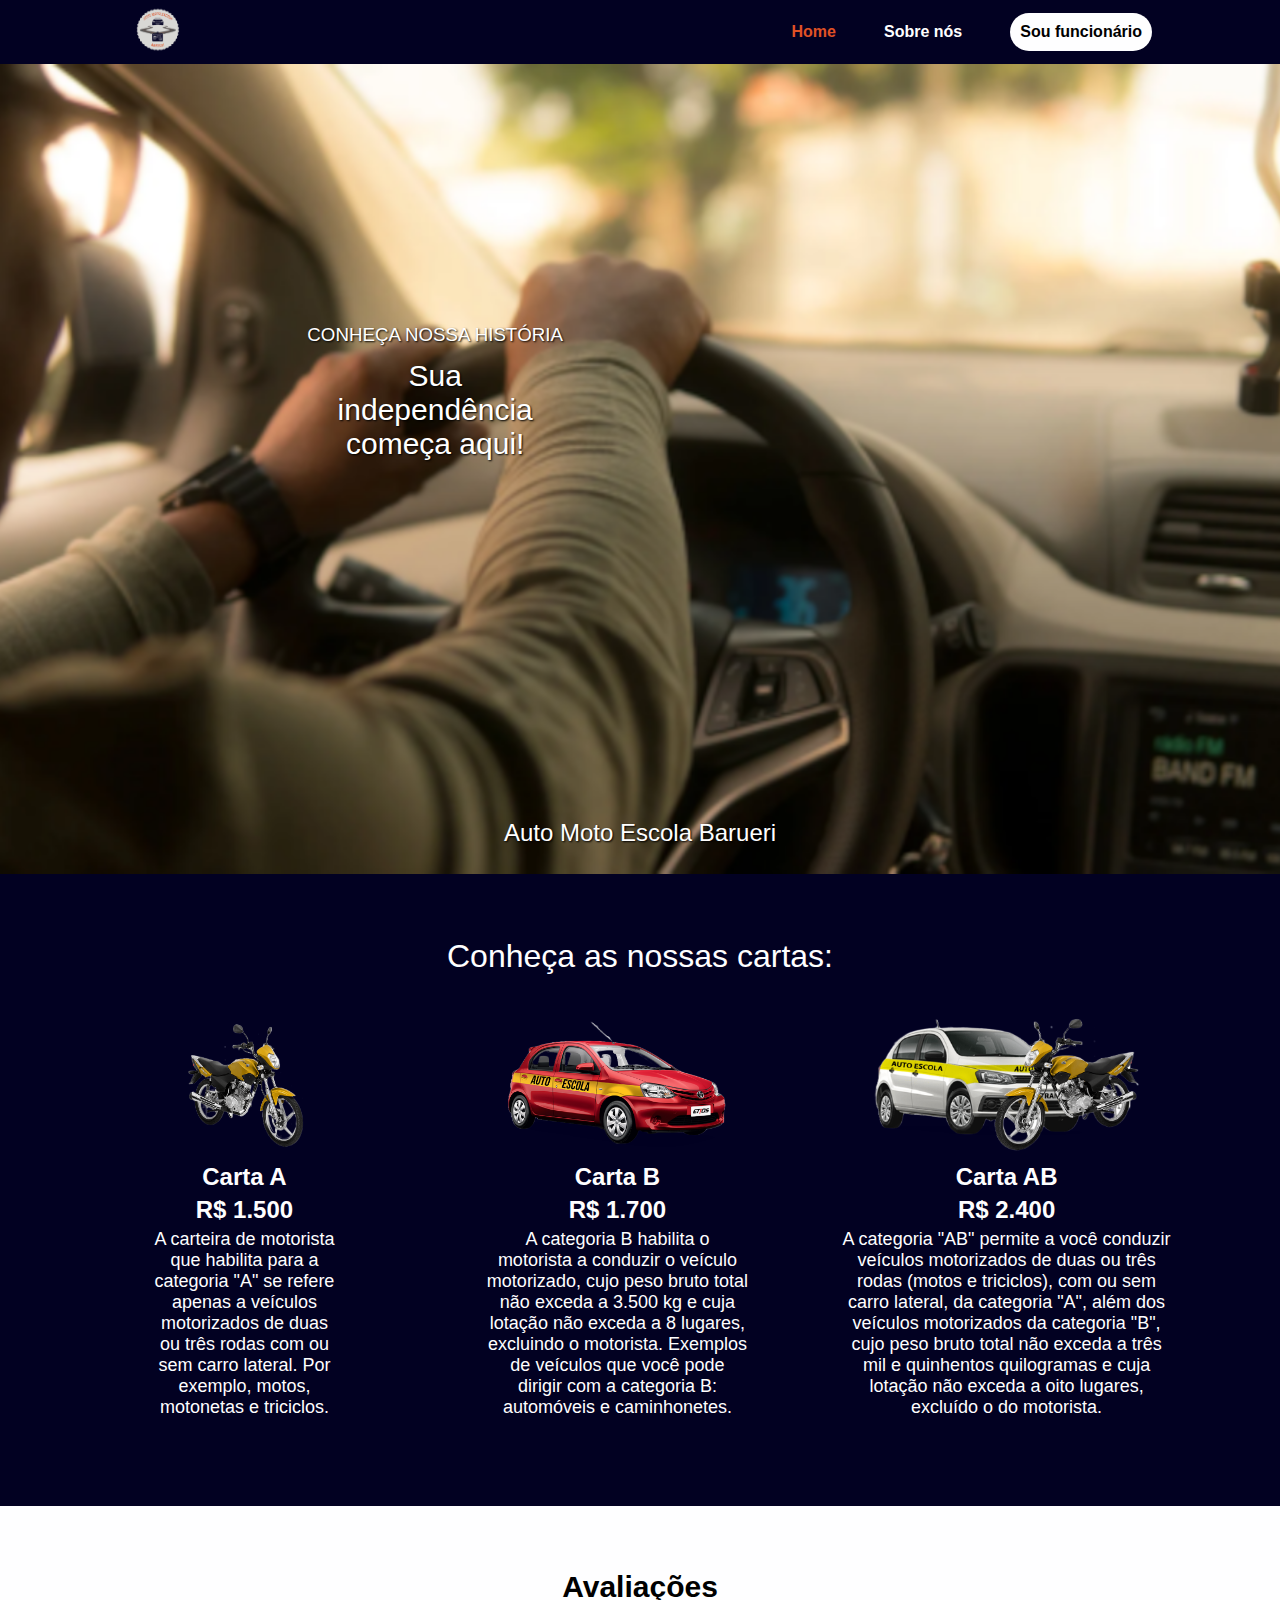
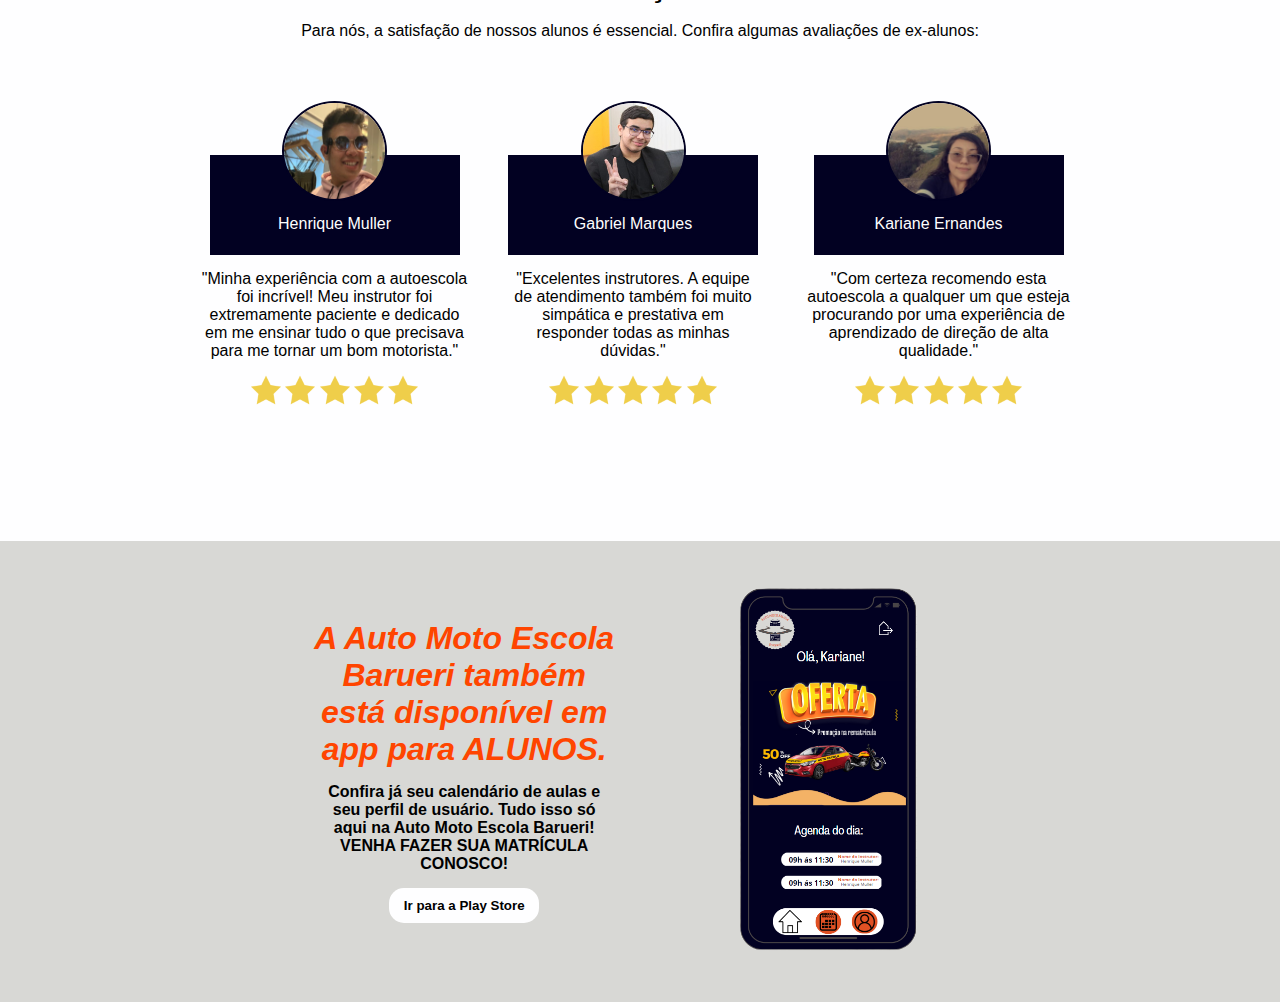
<file: home/index.html>
<!DOCTYPE html>
<html lang="pt-br">
<head>
    <meta charset="UTF-8">
    <meta http-equiv="X-UA-Compatible" content="IE=edge">
    <meta name="viewport" content="width=device-width, initial-scale=1.0">
    <link rel="stylesheet" href="index.css">
    <link rel="shortcut icon" href="../imagens/favicon.png" type="image/x-icon">
    <link rel="stylesheet" href="media-query.css" media="screen">
    <link href="https://fonts.googleapis.com/icon?family=Material+Icons" rel="stylesheet">
    <title>Auto Moto Escola Barueri</title>
</head>
<body>
    <header class="header" id="header">
        <button class="btn_icon_header" onclick="toggleSidebar()">
            <i class="material-icons">menu</i>
        </button>
        <div class="logo_header">
            <img src="../imagens/logo.png" class="img_logo_header" alt="logo">
        </div>
        <nav class="navigation_header">
            <button class="btn_icon_header" onclick="toggleSidebar()">
                <i class="material-icons">close</i>
            </button>
            <a href="index.html" class="nav-btn" id="active">Home</a>
            <a href="../sobre/sobre.html"class="nav-btn" >Sobre nós</a>
            <a href="../login/login.html" class="nav-btn" id="login">Sou funcionário</a>
        </nav>
    </header>
    <main id="content" onclick="closeSidebar()" tabindex="0">
        <section id="inicio">
            <div id="introducao">
                <div id="texto-introdutorio">
                    <h3>CONHEÇA NOSSA HISTÓRIA</h3>
                    <h1>Sua <br>independência <br>começa aqui!</h1>
                </div>
                <h2 id="nome-autoescola">Auto Moto Escola Barueri</h2>
            </div>
        </section>
        <section id="valores-cartas">
            <h1 id="titulo-cartas">Conheça as nossas cartas:</h1>
            <div id="cartas">
                <div id="carta-A">
                    <img src="../imagens/cartaA_img (2).png" alt="carta A" class="img-carta">
                    <h2 class="tipo-carta">Carta A</h2>
                    <h2 class="valor-carta">R$ 1.500</h2>
                    <p class="descricao-carta">
                        A carteira de motorista que habilita para a categoria "A" se refere apenas a veículos motorizados de duas ou três rodas com ou sem carro lateral. Por exemplo, motos, motonetas e triciclos.
                    </p>
                </div>
                <div id="carta-B">
                    <img src="../imagens/cartaB_img (2).png" alt="carta B" class="img-carta">
                    <h2 class="tipo-carta">Carta B</h2>
                    <h2 class="valor-carta">R$ 1.700</h2>
                    <p class="descricao-carta">
                        A categoria B habilita o motorista a conduzir o veículo motorizado, cujo peso bruto total não exceda a 3.500 kg e cuja lotação não exceda a 8 lugares, excluindo o motorista. Exemplos de veículos que você pode dirigir com a categoria B: automóveis e caminhonetes.
                    </p>
                </div>
                <div id="carta-AB">
                    <img src="../imagens/cartaAB_img (2).png" alt="carta AB" class="img-carta">
                    <h2 class="tipo-carta">Carta AB</h2>
                    <h2 class="valor-carta">R$ 2.400</h2>
                    <p class="descricao-carta">
                        A categoria "AB" permite a você conduzir veículos motorizados de duas ou três rodas (motos e triciclos), com ou sem carro lateral, da categoria "A", além dos veículos motorizados da categoria "B", cujo peso bruto total não exceda a três mil e quinhentos quilogramas e cuja lotação não exceda a oito lugares, excluído o do motorista.
                    </p>
                </div>
            </div>
        </section>
        <section id="avaliacoes">
            <div id="text-rating">
                <h1 id="titulo-avaliacoes">Avaliações</h1>
                <p id="subtitulo-avaliacoes">
                    Para nós, a satisfação de nossos alunos é essencial. Confira algumas avaliações de ex-alunos:
                </p>
            </div>
            <div id="avaliacoes-alunos">
                <div id="aluno1">
                    <img src="../imagens/foto1.jpeg" alt="aluno" class="img-aluno">
                    <div class="nome-aluno">
                        <h3 class="nome-aluno_container">
                            Henrique Muller
                        </h3>
                    </div>
                    <p id="comentario1" class="comments">
                        "Minha experiência com a autoescola foi incrível! Meu instrutor foi extremamente paciente e dedicado em me ensinar tudo o que precisava para me tornar um bom motorista."
                    </p>
                    <div class="estrelas">
                        <img src="../imagens/estrela.png" alt="estrela">
                        <img src="../imagens/estrela.png" alt="estrela">
                        <img src="../imagens/estrela.png" alt="estrela">
                        <img src="../imagens/estrela.png" alt="estrela">
                        <img src="../imagens/estrela.png" alt="estrela">
                    </div>
                </div>
                <div id="aluno2">
                    <img src="../imagens/foto2.jpeg" alt="aluno" class="img-aluno">
                    <div class="nome-aluno">
                        <h3 class="nome-aluno_container">
                            Gabriel Marques
                        </h3>
                    </div>
                    <p id="comentario2" class="comments">
                        "Excelentes instrutores. A equipe de atendimento também foi muito simpática e prestativa em responder todas as minhas dúvidas."
                    </p>
                    <div class="estrelas">
                        <img src="../imagens/estrela.png" alt="estrela" class="estrela">
                        <img src="../imagens/estrela.png" alt="estrela" class="estrela">
                        <img src="../imagens/estrela.png" alt="estrela" class="estrela">
                        <img src="../imagens/estrela.png" alt="estrela" class="estrela">
                        <img src="../imagens/estrela.png" alt="estrela" class="estrela">
                    </div>
                </div>
                <div id="aluno3">
                    <img src="../imagens/foto3.jpeg" alt="aluno" class="img-aluno">
                    <div class="nome-aluno">
                        <h3 class="nome-aluno_container">
                            Kariane Ernandes
                        </h3>
                    </div>
                    <p id="comentario3" class="comments">
                        "Com certeza recomendo esta autoescola a qualquer um que esteja procurando por uma experiência de aprendizado de direção de alta qualidade."
                    </p>
                    <div class="estrelas">
                        <img src="../imagens/estrela.png" alt="estrela" class="estrela">
                        <img src="../imagens/estrela.png" alt="estrela" class="estrela">
                        <img src="../imagens/estrela.png" alt="estrela" class="estrela">
                        <img src="../imagens/estrela.png" alt="estrela" class="estrela">
                        <img src="../imagens/estrela.png" alt="estrela" class="estrela">
                    </div>
                </div>
            </div>
        </section>
        <section id="anuncio-app">
            <div id="informacoes-app">
                <h1 id="texto1-app">
                    <em>A Auto Moto Escola <br>Barueri também <br>está  disponível em <br>app para ALUNOS.</em>
                </h1>
                <p id="texto2-app">
                    Confira já seu calendário de aulas e <br>seu perfil de usuário. Tudo isso só <br>aqui na Auto Moto Escola Barueri! <br>VENHA FAZER SUA MATRÍCULA <br>CONOSCO!
                </p>
                <button id="botao-playstore">
                    <span>Ir para a Play Store</span>
                </button>
            </div>
            <img src="../imagens/app_img.png" alt="app" id="img-app">
        </section>
    </main>
</body>
    <script src="index.js"></script>
</html>
</file>
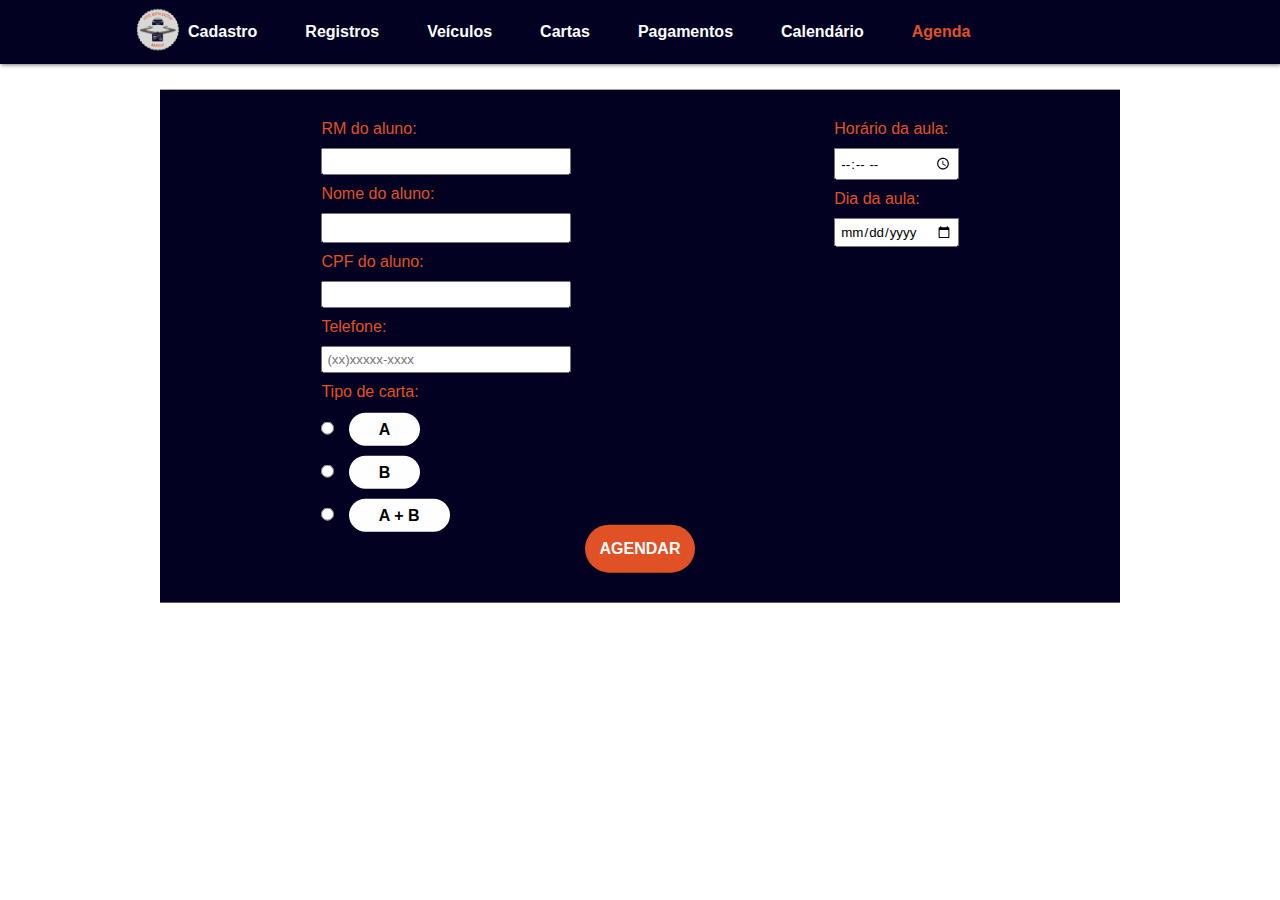
<file: agendamento/agendamento.html>
<!DOCTYPE html>
<html lang="pt-br">
<head>
    <meta charset="UTF-8">
    <meta name="viewport" content="width=device-width, initial-scale=1.0">
    <link rel="stylesheet" href="agendamento.css">
    <link rel="shortcut icon" href="../imagens/logo.png" type="image/x-icon">
    <link href="https://fonts.googleapis.com/icon?family=Material+Icons" rel="stylesheet">
    <title>Auto Moto Escola Barueri</title>
</head>
<body>
    <header class="header" id="header">
        <button class="btn_icon_header" onclick="toggleSidebar()">
            <i class="material-icons">menu</i>
        </button>
        <div class="logo_header">
            <img src="../imagens/logo.png" class="img_logo_header" alt="logo">
        </div>
        <nav class="navigation_header">
            <button class="btn_icon_header" onclick="toggleSidebar()">
                <i class="material-icons">close</i>
            </button>
            <a href="../cadastroalunos/cadastroalunos.html" class="nav-btn">Cadastro</a>
            <a href="../registroalunos/registroalunos.html"class="nav-btn">Registros</a>
            <a href="../registrocarros/registrocarros.html" class="nav-btn">Veículos</a>
            <a href="../cartas/cartas.html" class="nav-btn">Cartas</a>
            <a href="../registropagamentos/registropagamentos.html"class="nav-btn">Pagamentos</a>
            <a href="../calendarioaulas/calendarioaulas.html" class="nav-btn">Calendário</a>
            <a href="agendamento.html" class="nav-btn" id="active">Agenda</a>
            <a href="../home/index.html">
                <i class="material-icons">logout</i>
            </a>
        </nav>
    </header>
    <main id="content" onclick="closeSidebar()" tabindex="0">
        <div id="form-agendamento">
            <form action="" method="post">
                <div id="campos">
                    <div id="info-aluno">
                        <label for="RM">RM do aluno:</label>
                        <input type="number" id="RM" required>
                        <label for="nome">Nome do aluno:</label>
                        <input type="text" id="nome" required>
                        <label for="CPF">CPF do aluno:</label>
                        <input type="number" id="CPF" required>
                        <label for="telefone">Telefone:</label>
                        <input type="tel" id="telefone" placeholder="(xx)xxxxx-xxxx" required>
                        <label for="cartaA">Tipo de carta:</label>
                        <div id="tipo-cartas">
                            <div class="cartas">
                                <input type="radio" id="cartaA" name="cartas" value="A">
                                <label for="cartaA">A</label>
                            </div>
                            <div class="cartas">
                                <input type="radio" id="cartaB" name="cartas" value="B">
                                <label for="cartaB">B</label>
                            </div>
                            <div class="cartas">
                                <input type="radio" id="cartaAB" name="cartas" value="AB">
                                <label for="cartaAB">A + B</label>
                            </div>
                        </div>
                    </div>
                    <div id="info-aula">
                        <label for="horario">Horário da aula:</label>
                        <input type="time" id="horario" min="08:00" max="18:00" required>
                        <label for="dia-aula">Dia da aula:</label>
                        <input type="date" name="dia-aula" id="dia-aula" required>
                        <div id="instrutores-disponiveis">
                            
                        </div>
                        <div id="carros-disponiveis">

                        </div>
                    </div>
                </div>
                <input type="submit" value="AGENDAR" id="btn-submit">
            </form>
        </div>
    </main>
</body>
    <script src="agendamento.js"></script>
</html>
</file>
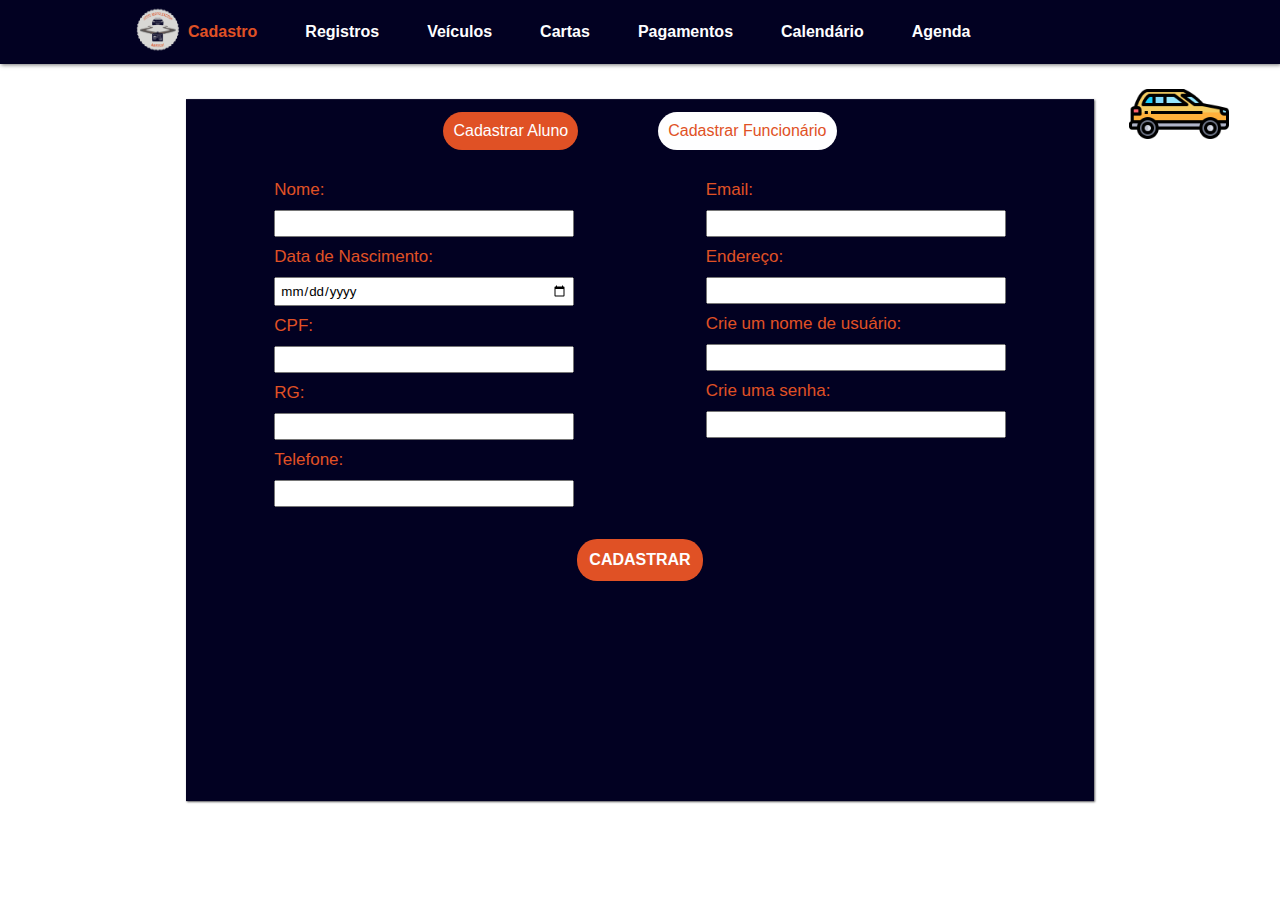
<file: cadastroalunos/cadastroalunos.html>
<!DOCTYPE html>
<html lang="pt-br">
<head>
    <meta charset="UTF-8">
    <meta name="viewport" content="width=device-width, initial-scale=1.0">
    <link rel="stylesheet" href="cadastroalunos.css">
    <link rel="shortcut icon" href="../imagens/logo.png" type="image/x-icon">
    <link href="https://fonts.googleapis.com/icon?family=Material+Icons" rel="stylesheet">
    <title>Auto Moto Escola Barueri</title>
</head>
<body>
    <header class="header" id="header">
        <button class="btn_icon_header" onclick="toggleSidebar()">
            <i class="material-icons">menu</i>
        </button>
        <div class="logo_header">
            <img src="../imagens/logo.png" class="img_logo_header" alt="logo">
        </div>
        <nav class="navigation_header">
            <button class="btn_icon_header" onclick="toggleSidebar()">
                <i class="material-icons">close</i>
            </button>
            <a href="cadastroalunos.html" class="nav-btn" id="active">Cadastro</a>
            <a href="../registroalunos/registroalunos.html"class="nav-btn">Registros</a>
            <a href="../registrocarros/registrocarros.html" class="nav-btn">Veículos</a>
            <a href="../cartas/cartas.html" class="nav-btn">Cartas</a>
            <a href="../registropagamentos/registropagamentos.html"class="nav-btn" >Pagamentos</a>
            <a href="../calendarioaulas/calendarioaulas.html" class="nav-btn">Calendário</a>
            <a href="../agendamento/agendamento.html" class="nav-btn">Agenda</a>
            <a href="../home/index.html">
                <i class="material-icons">logout</i>
            </a>
        </nav>
    </header>
    <main id="content" onclick="closeSidebar()" tabindex="0">
        <div id="btn-veiculos">
            <abbr title="cadastrar veiculo">
                <a href="../cadastrocarro/cadastrocarro.html">
                    <img src="../imagens/carro-suv.png" alt="imagem carro">
                </a>
            </abbr>
        </div>
        <div id="form-aluno">
            <nav id="navigation-register">
                <a href="cadastroalunos.html" id="btn-aluno" class="btn-cadastro">
                    Cadastrar Aluno
                </a>
                <a href="../cadastrofuncionarios/cadastrofuncionarios.html" id="btn-funcionario" class="btn-cadastro">
                    Cadastrar Funcionário
                </a>
            </nav>
            <form action="" method="post">
                <div id="campos">
                    <div id="dados-pessoais">
                        <label for="nome" class="form-label">Nome:</label>
                        <input type="text" id="nome" required>

                        <label for="data-nasc" class="form-label">Data de Nascimento:</label>
                        <input type="date" id="data-nasc" maxlength="8" required>

                        <label for="cpf" class="form-label">CPF:</label>
                        <input type="text" id="cpf" maxlength="11" oninput="this.value = formatarCPF(this.value)" required>

                        <label for="rg" class="form-label">RG:</label>
                        <input type="text" id="rg" maxlength="11" oninput="this.value = formatarRG(this.value)" required>

                        <label for="telefone" class="form-label">Telefone:</label>
                        <input type="tel" id="telefone" maxlength="11" required>
                    </div>
                    <div id="dados-login">
                        <label for="email" class="form-label">Email:</label>
                        <input type="email" id="email" required>

                        <label for="endereco" class="form-label">Endereço:</label>
                        <input type="text" id="endereco" required>

                        <label for="username" class="form-label">Crie um nome de usuário:</label>
                        <input type="text" id="username" maxlength="12" required>

                        <label for="senha" class="form-label">Crie uma senha:</label>
                        <input type="text" id="senha" maxlength="8" required>
                    </div>
                </div>
                <input type="submit" value="CADASTRAR" id="btn-submit">
            </form>
        </div>
    </main>
</body>
    <script src="cadastroalunos.js"></script>
</html>
</file>
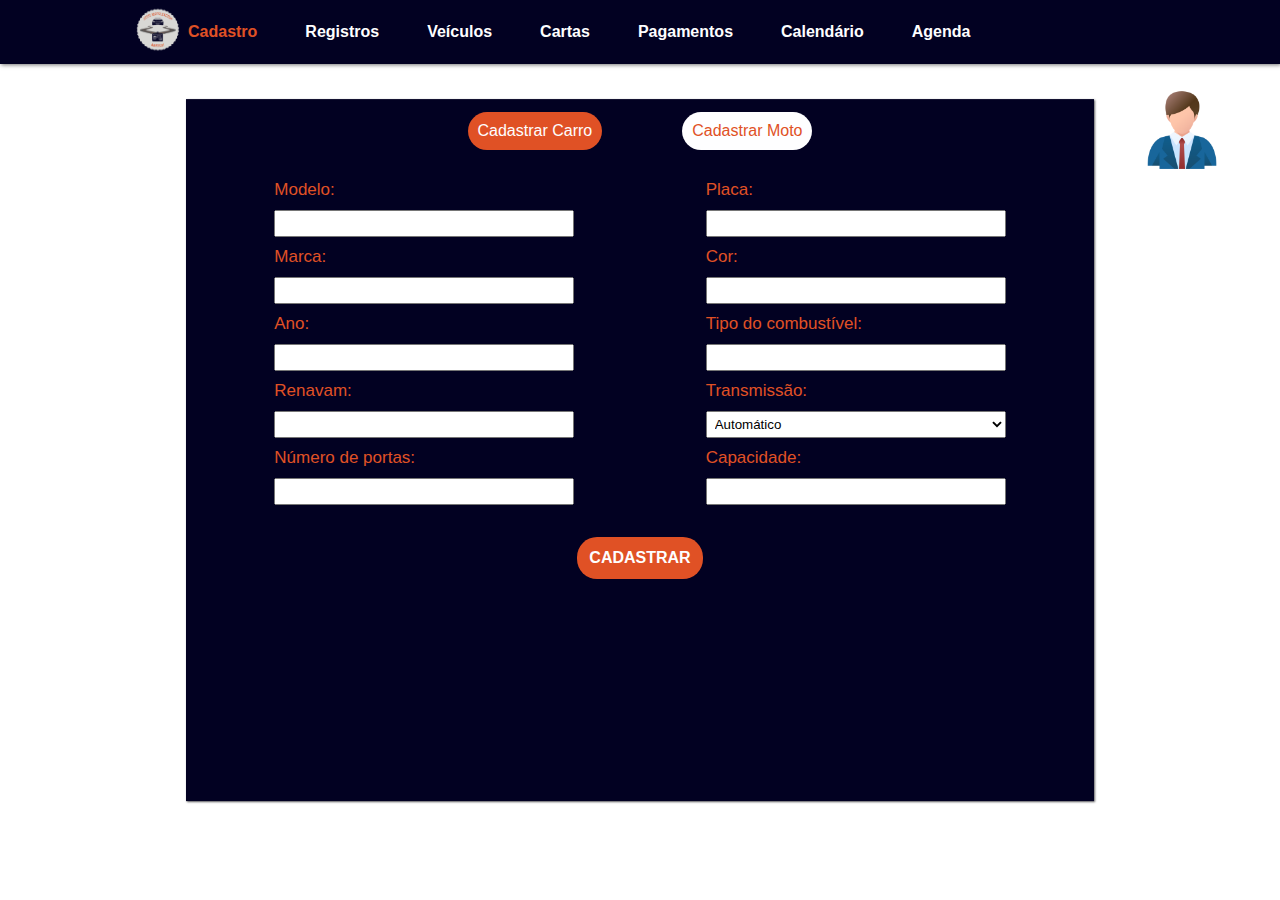
<file: cadastrocarro/cadastrocarro.html>
<!DOCTYPE html>
<html lang="pt-br">
<head>
    <meta charset="UTF-8">
    <meta name="viewport" content="width=device-width, initial-scale=1.0">
    <link rel="stylesheet" href="cadastrocarro.css">
    <link rel="shortcut icon" href="../imagens/logo.png" type="image/x-icon">
    <link href="https://fonts.googleapis.com/icon?family=Material+Icons" rel="stylesheet">
    <title>Auto Moto Escola Barueri</title>
</head>
<body>
    <header class="header" id="header">
        <button class="btn_icon_header" onclick="toggleSidebar()">
            <i class="material-icons">menu</i>
        </button>
        <div class="logo_header">
            <img src="../imagens/logo.png" class="img_logo_header" alt="logo">
        </div>
        <nav class="navigation_header">
            <button class="btn_icon_header" onclick="toggleSidebar()">
                <i class="material-icons">close</i>
            </button>
            <a href="../cadastroalunos/cadastroalunos.html" class="nav-btn" id="active">Cadastro</a>
            <a href="../registroalunos/registroalunos.html"class="nav-btn">Registros</a>
            <a href="../registrocarros/registrocarros.html" class="nav-btn">Veículos</a>
            <a href="../cartas/cartas.html" class="nav-btn">Cartas</a>
            <a href="../registropagamentos/registropagamentos.html"class="nav-btn" >Pagamentos</a>
            <a href="../calendarioaulas/calendarioaulas.html" class="nav-btn">Calendário</a>
            <a href="../agendamento/agendamento.html" class="nav-btn">Agenda</a>
            <a href="../home/index.html">
                <i class="material-icons">logout</i>
            </a>
        </nav>
    </header>
    <main id="content" onclick="closeSidebar()" tabindex="0">
        <div id="btn-pessoas">
            <abbr title="cadastrar aluno ou funcionário">
                <a href="../cadastroalunos/cadastroalunos.html">
                    <img src="../imagens/homem-de-negocios.png" alt="imagem pessoa">
                </a>
            </abbr>
        </div>
        <div id="form-carro">
            <nav id="navigation-register">
                <a href="cadastrocarro.html" id="btn-carro" class="btn-cadastro">
                    Cadastrar Carro
                </a>
                <a href="../cadastromoto/cadastromoto.html" id="btn-moto" class="btn-cadastro">
                    Cadastrar Moto
                </a>
            </nav>
            <form action="" method="post">
                <div id="campos">
                    <div id="dados1">
                        <label for="modelo" class="form-label">Modelo:</label>
                        <input type="text" id="modelo" required>

                        <label for="marca" class="form-label">Marca:</label>
                        <input type="texr" id="data-nasc" required>

                        <label for="ano" class="form-label">Ano:</label>
                        <input type="number" id="ano" required>

                        <label for="renavam" class="form-label">Renavam:</label>
                        <input type="number" id="renavam" required>

                        <label for="quant-portas" class="form-label">Número de portas:</label>
                        <input type="number" id="quant-portas" required>
                    </div>
                    <div id="dados2">
                        <label for="placa" class="form-label">Placa:</label>
                        <input type="text" id="placa" required>

                        <label for="cor" class="form-label">Cor:</label>
                        <input type="text" id="cor" required>

                        <label for="combustível" class="form-label">Tipo do combustível:</label>
                        <input type="text" id="combustível" required>

                        <label for="transmissao" class="form-label">Transmissão:</label>
                        <select name="transmissao" id="transmissao">
                            <option value="Automático">Automático</option>
                            <option value="Manual">Manual</option>
                        </select>

                        <label for="capacidade" class="form-label">Capacidade:</label>
                        <input type="text" id="capacidade" required>
                    </div>
                </div>
                <input type="submit" value="CADASTRAR" id="btn-submit">
            </form>
        </div>
    </main>
</body>
    <script src="cadastrocarro.js"></script>
</html>
</file>
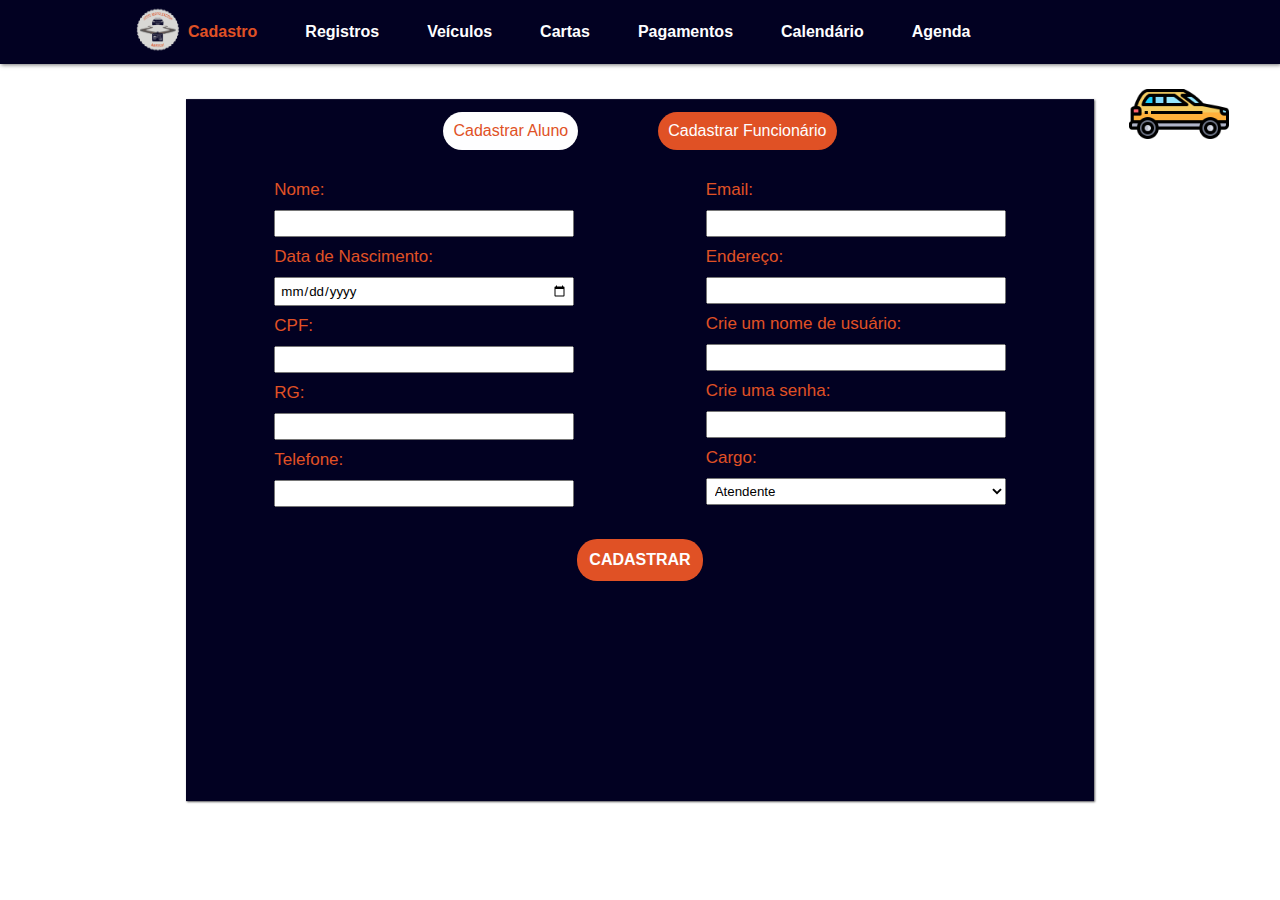
<file: cadastrofuncionarios/cadastrofuncionarios.html>
<!DOCTYPE html>
<html lang="pt-br">
<head>
    <meta charset="UTF-8">
    <meta name="viewport" content="width=device-width, initial-scale=1.0">
    <link rel="stylesheet" href="cadastrofuncionarios.css">
    <link rel="shortcut icon" href="../imagens/logo.png" type="image/x-icon">
    <link href="https://fonts.googleapis.com/icon?family=Material+Icons" rel="stylesheet">
    <title>Auto Moto Escola Barueri</title>
</head>
<body>
    <header class="header" id="header">
        <button class="btn_icon_header" onclick="toggleSidebar()">
            <i class="material-icons">menu</i>
        </button>
        <div class="logo_header">
            <img src="../imagens/logo.png" class="img_logo_header" alt="logo">
        </div>
        <nav class="navigation_header">
            <button class="btn_icon_header" onclick="toggleSidebar()">
                <i class="material-icons">close</i>
            </button>
            <a href="../cadastroalunos/cadastroalunos.html" class="nav-btn" id="active">Cadastro</a>
            <a href="../registroalunos/registroalunos.html"class="nav-btn">Registros</a>
            <a href="../registrocarros/registrocarros.html" class="nav-btn">Veículos</a>
            <a href="../cartas/cartas.html" class="nav-btn">Cartas</a>
            <a href="../registropagamentos/registropagamentos.html"class="nav-btn" >Pagamentos</a>
            <a href="../calendarioaulas/calendarioaulas.html" class="nav-btn">Calendário</a>
            <a href="../agendamento/agendamento.html" class="nav-btn">Agenda</a>
            <a href="../home/index.html">
                <i class="material-icons">logout</i>
            </a>
        </nav>
    </header>
    <main id="content" onclick="closeSidebar()" tabindex="0">
        <div id="btn-veiculos">
            <abbr title="cadastrar veiculo">
                <a href="../cadastrocarro/cadastrocarro.html">
                    <img src="../imagens/carro-suv.png" alt="imagem carro">
                </a>
            </abbr>
        </div>
        <div id="form-funcionario">
            <nav id="navigation-register">
                <a href="../cadastroalunos/cadastroalunos.html" id="btn-aluno" class="btn-cadastro">
                    Cadastrar Aluno
                </a>
                <a href="cadastrofuncionarios.html" id="btn-funcionario" class="btn-cadastro">
                    Cadastrar Funcionário
                </a>
            </nav>
            <form action="" method="post">
                <div id="campos">
                    <div id="dados-pessoais">
                        <label for="nome" class="form-label">Nome:</label>
                        <input type="text" id="nome" required>

                        <label for="data-nasc" class="form-label">Data de Nascimento:</label>
                        <input type="date" id="data-nasc" maxlength="8" required>

                        <label for="cpf" class="form-label">CPF:</label>
                        <input type="text" id="cpf" maxlength="11" oninput="this.value = formatarCPF(this.value)" required>

                        <label for="rg" class="form-label">RG:</label>
                        <input type="text" id="rg" maxlength="10" oninput="this.value = formatarRG(this.value)" required>

                        <label for="telefone" class="form-label">Telefone:</label>
                        <input type="tel" id="telefone" maxlength="11" required>
                    </div>
                    <div id="dados-login">
                        <label for="email" class="form-label">Email:</label>
                        <input type="email" id="email" required>

                        <label for="endereco" class="form-label">Endereço:</label>
                        <input type="text" id="endereco" required>

                        <label for="username" class="form-label">Crie um nome de usuário:</label>
                        <input type="text" id="username" maxlength="12" required>

                        <label for="senha" class="form-label">Crie uma senha:</label>
                        <input type="text" id="senha" maxlength="8" required>

                        <label for="cargos" class="form-label">Cargo:</label>
                        <select name="cargos" id="cargos">
                            <option value="Atendente">Atendente</option>
                            <option value="Instrutor">Instrutor</option>
                            <option value="ADM">ADM</option>
                        </select>
                    </div>
                </div>
                <input type="submit" value="CADASTRAR" id="btn-submit">
            </form>
        </div>
    </main>
</body>
    <script src="cadastrofuncionarios.js"></script>
</html>
</file>
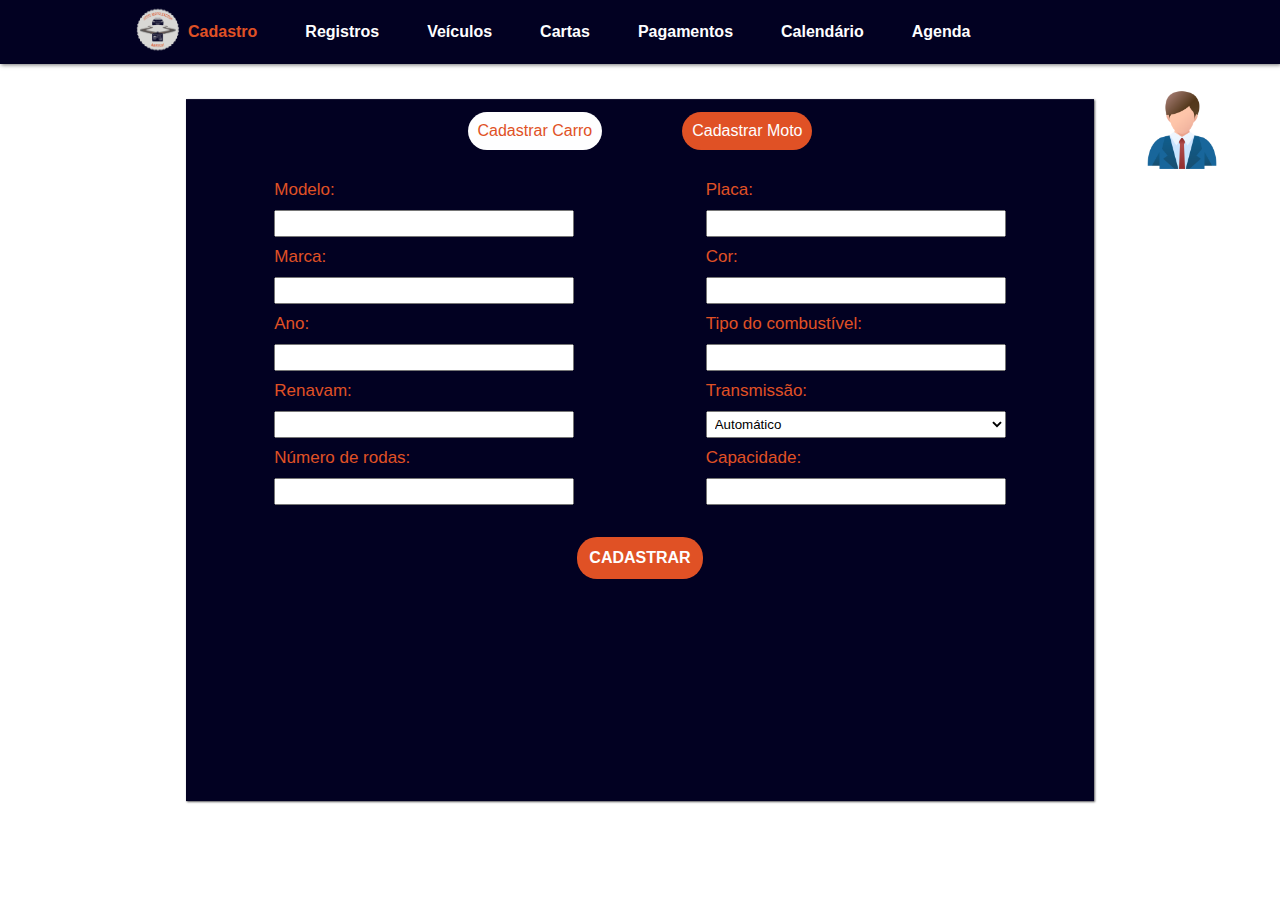
<file: cadastromoto/cadastromoto.html>
<!DOCTYPE html>
<html lang="pt-br">
<head>
    <meta charset="UTF-8">
    <meta name="viewport" content="width=device-width, initial-scale=1.0">
    <link rel="stylesheet" href="cadastromoto.css">
    <link rel="shortcut icon" href="../imagens/logo.png" type="image/x-icon">
    <link href="https://fonts.googleapis.com/icon?family=Material+Icons" rel="stylesheet">
    <title>Auto Moto Escola Barueri</title>
</head>
<body>
    <header class="header" id="header">
        <button class="btn_icon_header" onclick="toggleSidebar()">
            <i class="material-icons">menu</i>
        </button>
        <div class="logo_header">
            <img src="../imagens/logo.png" class="img_logo_header" alt="logo">
        </div>
        <nav class="navigation_header">
            <button class="btn_icon_header" onclick="toggleSidebar()">
                <i class="material-icons">close</i>
            </button>
            <a href="../cadastroalunos/cadastroalunos.html" class="nav-btn" id="active">Cadastro</a>
            <a href="../registroalunos/registroalunos.html"class="nav-btn">Registros</a>
            <a href="../registrocarros/registrocarros.html" class="nav-btn">Veículos</a>
            <a href="../cartas/cartas.html" class="nav-btn">Cartas</a>
            <a href="../registropagamentos/registropagamentos.html"class="nav-btn" >Pagamentos</a>
            <a href="../calendarioaulas/calendarioaulas.html" class="nav-btn">Calendário</a>
            <a href="../agendamento/agendamento.html" class="nav-btn">Agenda</a>
            <a href="../home/index.html">
                <i class="material-icons">logout</i>
            </a>
        </nav>
    </header>
    <main id="content" onclick="closeSidebar()" tabindex="0">
        <div id="btn-pessoas">
            <abbr title="cadastrar aluno ou funcionário">
                <a href="../cadastroalunos/cadastroalunos.html">
                    <img src="../imagens/homem-de-negocios.png" alt="imagem pessoa">
                </a>
            </abbr>
        </div>
        <div id="form-carro">
            <nav id="navigation-register">
                <a href="../cadastrocarro/cadastrocarro.html" id="btn-carro" class="btn-cadastro">
                    Cadastrar Carro
                </a>
                <a href="cadastromoto.html" id="btn-moto" class="btn-cadastro">
                    Cadastrar Moto
                </a>
            </nav>
            <form action="" method="post">
                <div id="campos">
                    <div id="dados1">
                        <label for="modelo" class="form-label">Modelo:</label>
                        <input type="text" id="modelo" required>

                        <label for="marca" class="form-label">Marca:</label>
                        <input type="texr" id="data-nasc" required>

                        <label for="ano" class="form-label">Ano:</label>
                        <input type="number" id="ano" required>

                        <label for="renavam" class="form-label">Renavam:</label>
                        <input type="number" id="renavam" required>

                        <label for="quant-portas" class="form-label">Número de rodas:</label>
                        <input type="number" id="quant-portas" required>
                    </div>
                    <div id="dados2">
                        <label for="placa" class="form-label">Placa:</label>
                        <input type="text" id="placa" required>

                        <label for="cor" class="form-label">Cor:</label>
                        <input type="text" id="cor" required>

                        <label for="combustível" class="form-label">Tipo do combustível:</label>
                        <input type="text" id="combustível" required>

                        <label for="transmissao" class="form-label">Transmissão:</label>
                        <select name="transmissao" id="transmissao">
                            <option value="Automático">Automático</option>
                            <option value="Manual">Manual</option>
                        </select>

                        <label for="capacidade" class="form-label">Capacidade:</label>
                        <input type="number" id="capacidade" required>
                    </div>
                </div>
                <input type="submit" value="CADASTRAR" id="btn-submit">
            </form>
        </div>
    </main>
</body>
    <script src="cadastromoto.js"></script>
</html>
</file>
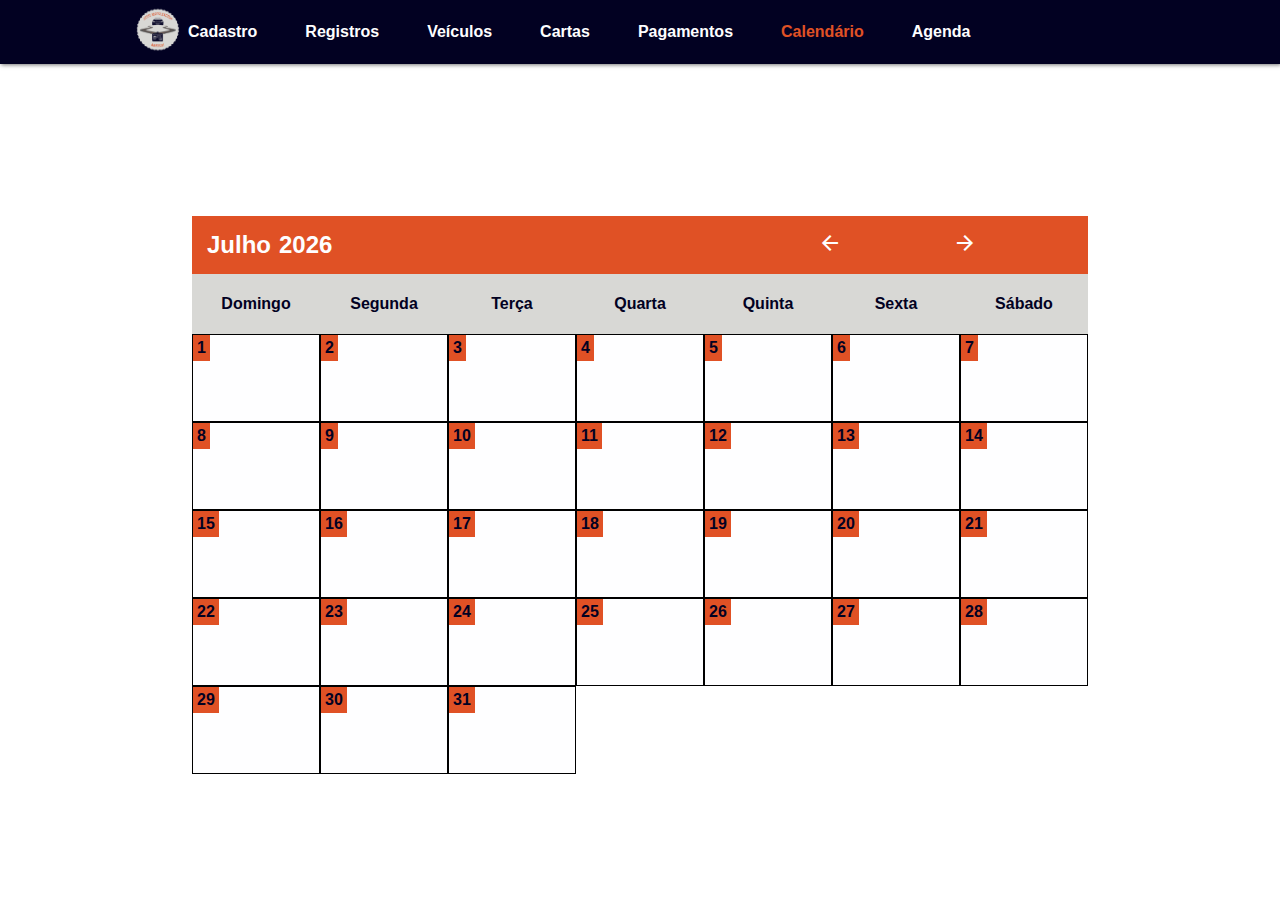
<file: calendarioaulas/calendarioaulas.html>
<!DOCTYPE html>
<html lang="pt-br">
<head>
    <meta charset="UTF-8">
    <meta name="viewport" content="width=device-width, initial-scale=1.0">
    <link rel="stylesheet" href="calendarioaulas.css">
    <link rel="shortcut icon" href="../imagens/logo.png" type="image/x-icon">
    <link href="https://fonts.googleapis.com/icon?family=Material+Icons" rel="stylesheet">
    <title>Auto Moto Escola Barueri</title>
</head>
<body>
    <header class="header" id="header">
        <button class="btn_icon_header" onclick="toggleSidebar()">
            <i class="material-icons">menu</i>
        </button>
        <div class="logo_header">
            <img src="../imagens/logo.png" class="img_logo_header" alt="logo">
        </div>
        <nav class="navigation_header">
            <button class="btn_icon_header" onclick="toggleSidebar()">
                <i class="material-icons">close</i>
            </button>
            <a href="../cadastroalunos/cadastroalunos.html" class="nav-btn">Cadastro</a>
            <a href="../registroalunos/registroalunos.html"class="nav-btn">Registros</a>
            <a href="../registrocarros/registrocarros.html" class="nav-btn">Veículos</a>
            <a href="../cartas/cartas.html" class="nav-btn">Cartas</a>
            <a href="../registropagamentos/registropagamentos.html"class="nav-btn">Pagamentos</a>
            <a href="calendarioaulas.html" class="nav-btn" id="active">Calendário</a>
            <a href="../agendamento/agendamento.html" class="nav-btn">Agenda</a>
            <a href="../home/index.html">
                <i class="material-icons">logout</i>
            </a>
        </nav>
    </header>
    <main id="content" onclick="closeSidebar()" tabindex="0">
        <div class="calendario">
            <div class="calendario-header">
                <div class="mes-ano">
                    <h2 id="mes">Abril</h2>
                    <h2 id="ano">2024</h2>
                </div>
                <div class="btns">
                    <a class="btn-ant" id="btn_prev">
                        <i class="material-icons">arrow_back_ios</i>
                    </a>
                    <a class="btn-pro" id="btn_next">
                        <i class="material-icons">arrow_forward_ios</i>
                    </a>
                </div>
            </div>
            <table>
                <thead>
                    <tr>
                        <td>Domingo</td>
                        <td>Segunda</td>
                        <td>Terça</td>
                        <td>Quarta</td>
                        <td>Quinta</td>
                        <td>Sexta</td>
                        <td>Sábado</td>
                    </tr>
                </thead>
            </table>
            <div class="dias">
                <div class="background-dia">
                    <p class="dia">1</p>
                </div>
                <div class="background-dia">
                    <p class="dia">1</p>
                </div>
                <div class="background-dia">
                    <p class="dia">1</p>
                </div>
                <div class="background-dia">
                    <p class="dia">1</p>
                </div>
                <div class="background-dia">
                    <p class="dia">1</p>
                </div>
                <div class="background-dia">
                    <p class="dia">1</p>
                </div>
                <div class="background-dia">
                    <p class="dia">1</p>
                </div>
                <div class="background-dia">
                    <p class="dia">1</p>
                </div>
                <div class="background-dia">
                    <p class="dia">1</p>
                </div>
                <div class="background-dia">
                    <p class="dia">1</p>
                </div>
                <div class="background-dia">
                    <p class="dia">1</p>
                </div>
                <div class="background-dia">
                    <p class="dia">1</p>
                </div>
                <div class="background-dia">
                    <p class="dia">1</p>
                </div>
                <div class="background-dia">
                    <p class="dia">1</p>
                </div>
                <div class="background-dia">
                    <p class="dia">1</p>
                </div>
                <div class="background-dia">
                    <p class="dia">1</p>
                </div>
                <div class="background-dia">
                    <p class="dia">1</p>
                </div>
                <div class="background-dia">
                    <p class="dia">1</p>
                </div>
                <div class="background-dia">
                    <p class="dia">1</p>
                </div>
                <div class="background-dia">
                    <p class="dia">1</p>
                </div>
                <div class="background-dia">
                    <p class="dia">1</p>
                </div>
                <div class="background-dia">
                    <p class="dia">1</p>
                </div>
                <div class="background-dia">
                    <p class="dia">1</p>
                </div>
                <div class="background-dia">
                    <p class="dia">1</p>
                </div>
                <div class="background-dia">
                    <p class="dia">1</p>
                </div>
                <div class="background-dia">
                    <p class="dia">1</p>
                </div>
                <div class="background-dia">
                    <p class="dia">1</p>
                </div>
                <div class="background-dia">
                    <p class="dia">1</p>
                </div>
                <div class="background-dia">
                    <p class="dia">1</p>
                </div>
                <div class="background-dia">
                    <p class="dia">1</p>
                </div>
                <div class="background-dia">
                    <p class="dia">1</p>
                </div>
            </div>
        </div>
    </main>
</body>
    <script src="calendarioaulas.js"></script>
</html>
</file>
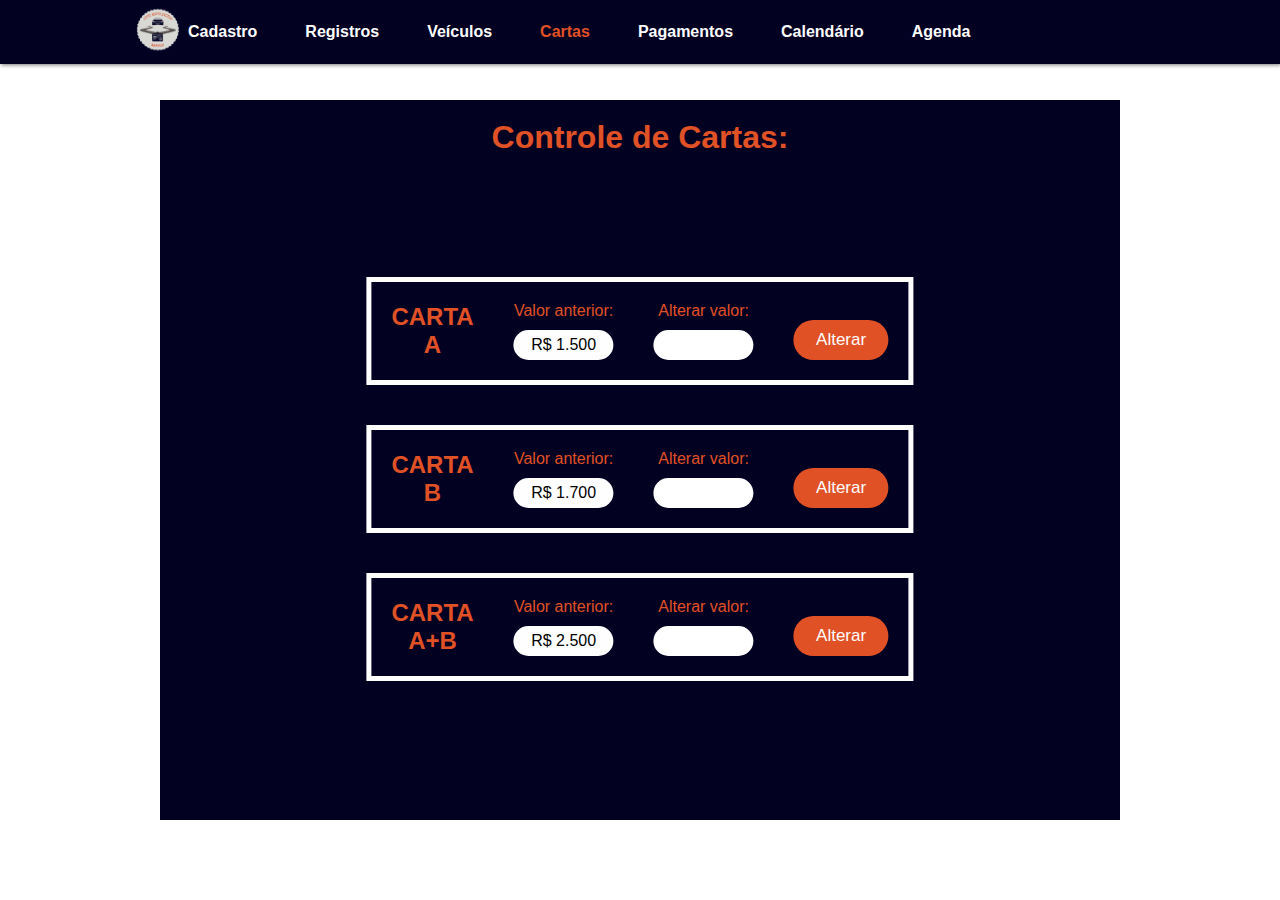
<file: cartas/cartas.html>
<!DOCTYPE html>
<html lang="pt-br">
<head>
    <meta charset="UTF-8">
    <meta name="viewport" content="width=device-width, initial-scale=1.0">
    <link rel="stylesheet" href="cartas.css">
    <link rel="shortcut icon" href="../imagens/logo.png" type="image/x-icon">
    <link href="https://fonts.googleapis.com/icon?family=Material+Icons" rel="stylesheet">
    <title>Auto Moto Escola Barueri</title>
</head>
<body>
    <header class="header" id="header">
        <button class="btn_icon_header" onclick="toggleSidebar()">
            <i class="material-icons">menu</i>
        </button>
        <div class="logo_header">
            <img src="../imagens/logo.png" class="img_logo_header" alt="logo">
        </div>
        <nav class="navigation_header">
            <button class="btn_icon_header" onclick="toggleSidebar()">
                <i class="material-icons">close</i>
            </button>
            <a href="../cadastroalunos/cadastroalunos.html" class="nav-btn">Cadastro</a>
            <a href="../registroalunos/registroalunos.html"class="nav-btn">Registros</a>
            <a href="../registrocarros/registrocarros.html" class="nav-btn">Veículos</a>
            <a href="cartas.html" class="nav-btn" id="active">Cartas</a>
            <a href="../registropagamentos/registropagamentos.html"class="nav-btn" >Pagamentos</a>
            <a href="../calendarioaulas/calendarioaulas.html" class="nav-btn">Calendário</a>
            <a href="../agendamento/agendamento.html" class="nav-btn">Agenda</a>
            <a href="../home/index.html">
                <i class="material-icons">logout</i>
            </a>
        </nav>
    </header>
    <main id="content" onclick="closeSidebar()" tabindex="0">
        <div id="cartas-controller">
            <h1 id="titulo">Controle de Cartas:</h1>
            <div id="cartas">
                <div id="cartaA">
                    <div class="tipo-carta">
                        <h2>CARTA <br>A</h2>
                    </div>
                    <div class="valor-atual">
                        <p class="textos">Valor anterior:</p>
                        <p class="valor">R$ 1.500</p>
                    </div>
                    <div class="alterar-valor">
                        <p class="textos">Alterar valor:</p>
                        <form action="" method="post">
                            <input type="text" class="novo-valor_carta" required>
                            <input type="submit" value="Alterar">
                        </form>
                    </div>
                </div>
                <div id="cartaB">
                    <div class="tipo-carta">
                        <h2>CARTA <br>B</h2>
                    </div>
                    <div class="valor-atual">
                        <p class="textos">Valor anterior:</p>
                        <p class="valor">R$ 1.700</p>
                    </div>
                    <div class="alterar-valor">
                        <p class="textos">Alterar valor:</p>
                        <form action="" method="post">
                            <input type="text" class="novo-valor_carta" required>
                            <input type="submit" value="Alterar">
                        </form>
                    </div>
                </div>
                <div id="cartaAB">
                    <div class="tipo-carta">
                        <h2>CARTA <br>A+B</h2>
                    </div>
                    <div class="valor-atual">
                        <p class="textos">Valor anterior:</p>
                        <p class="valor">R$ 2.500</p>
                    </div>
                    <div class="alterar-valor">
                        <p class="textos">Alterar valor:</p>
                        <form action="" method="post">
                            <input type="text" class="novo-valor_carta" required>
                            <input type="submit" value="Alterar">
                        </form>
                    </div>
                </div>
            </div>
        </div>
    </main>
</body>
    <script src="cartas.js"></script>
</html>
</file>
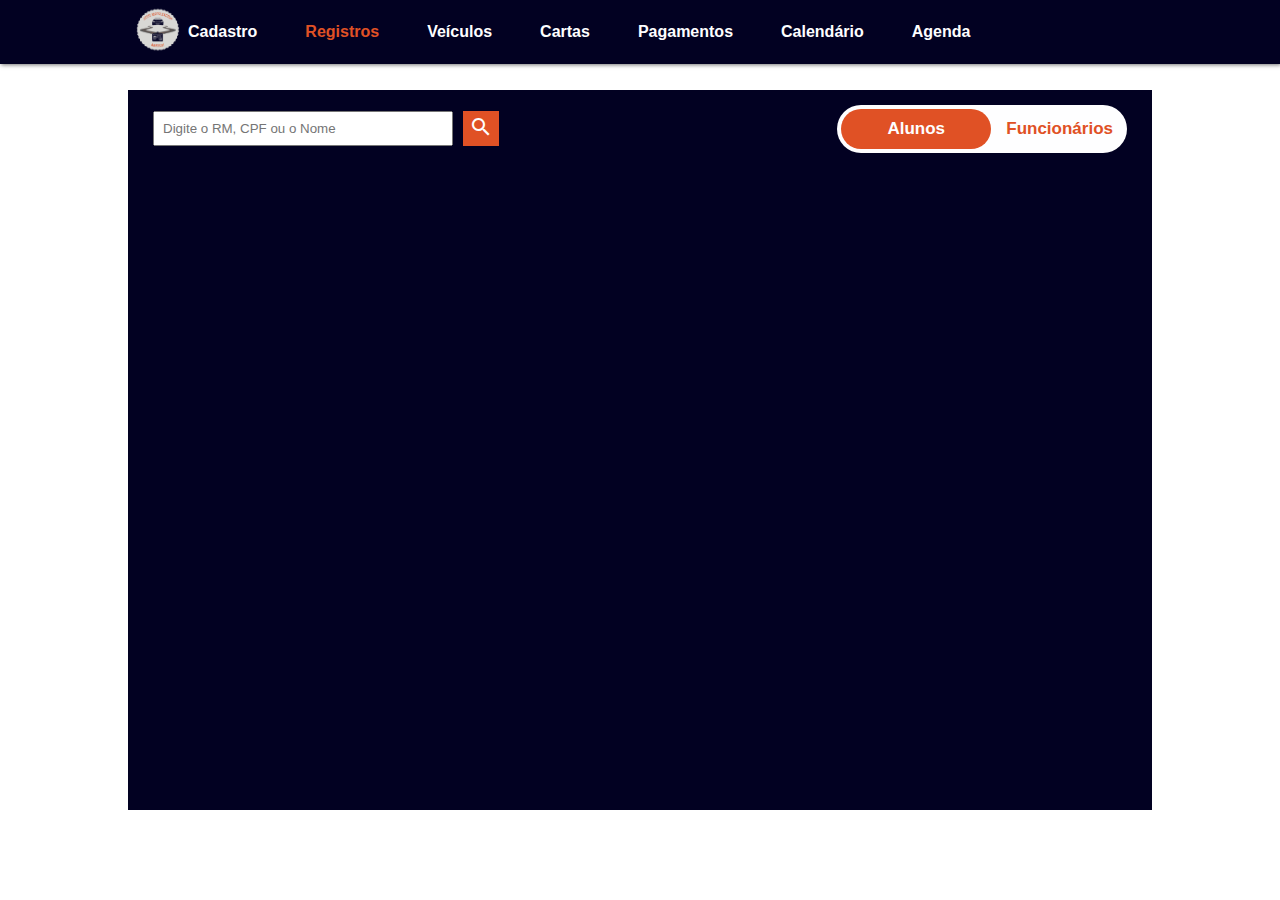
<file: registroalunos/registroalunos.html>
<!DOCTYPE html>
<html lang="pt-br">
<head>
    <meta charset="UTF-8">
    <meta name="viewport" content="width=device-width, initial-scale=1.0">
    <link rel="stylesheet" href="registroalunos.css">
    <link rel="shortcut icon" href="../imagens/logo.png" type="image/x-icon">
    <link href="https://fonts.googleapis.com/icon?family=Material+Icons" rel="stylesheet">
    <title>Auto Moto Escola Barueri</title>
</head>
<body>
    <header class="header" id="header">
        <button class="btn_icon_header" onclick="toggleSidebar()">
            <i class="material-icons">menu</i>
        </button>
        <div class="logo_header">
            <img src="../imagens/logo.png" class="img_logo_header" alt="logo">
        </div>
        <nav class="navigation_header">
            <button class="btn_icon_header" onclick="toggleSidebar()">
                <i class="material-icons">close</i>
            </button>
            <a href="../cadastroalunos/cadastroalunos.html" class="nav-btn">Cadastro</a>
            <a href="registroalunos.html"class="nav-btn" id="active">Registros</a>
            <a href="../registrocarros/registrocarros.html" class="nav-btn">Veículos</a>
            <a href="../cartas/cartas.html" class="nav-btn">Cartas</a>
            <a href="../registropagamentos/registropagamentos.html"class="nav-btn" >Pagamentos</a>
            <a href="../calendarioaulas/calendarioaulas.html" class="nav-btn">Calendário</a>
            <a href="../agendamento/agendamento.html" class="nav-btn">Agenda</a>
            <a href="../home/index.html">
                <i class="material-icons">logout</i>
            </a>
        </nav>
    </header>
    <main id="content" onclick="closeSidebar()" tabindex="0">
        <div id="background-registro">
            <div id="header-register">
                <div id="search-input">
                    <input type="search" id="search-register" placeholder="Digite o RM, CPF ou o Nome">
                    <button id="btn-search">
                        <i class="material-icons">search</i>
                    </button>
                </div>
                <div id="navigation-register">
                    <a href="registroalunos.html" class="btn-register" id="btn-aluno_register">Alunos</a>
                    <a href="../registrofuncionarios/registrofuncionarios.html" class="btn-register" id="btn-funcionario_register">Funcionários</a>
                </div>
            </div>
            <div id="alunos-registrados">
                <div class="info-aluno">
                    <div class="dados">
                        <p class="nome-aluno"></p>
                        <p>CPF: <span class="CPF"></span></p>
                        <p>RM: <span class="RM"></span></p>
                        <p>Carta: <span class="carta"></span></p>
                    </div>
                    <abbr title="Ver mais">
                        <button class="ver-mais">
                            <i class="material-icons">add</i>
                        </button>
                    </abbr>
                </div>
            </div>
            <div class="background-info">
                <button class="btn-fechar">
                    <i class="material-icons">close</i>
                </button>
                <div class="informacoes-completas">
                    <h2 class="nome-aluno">Gabriel Gomes Marques</h2>
                    <div class="informacoes">
                        <p>Data de nascimento: <span class="data-nasc">23/09/2005</span></p>
                        <p>Email: <span class="email">gabriel.mq.marques05@gmail.com</span></p>
                        <p>CPF: <span class="cpf">50255122802</span></p>
                        <p>RG: <span class="rg">121231231</span></p>
                        <p>Telefone: <span class="telefone">11977451127</span></p>
                        <p>Endereço: <span class="endereco">Rua Travessa Barueri, 34 Vila Boa Vista</span></p>
                    </div>
                    <div class="btns">
                        <button class="btn-excluir">
                            <i class="material-icons">delete</i>
                            <span>Excluir aluno</span>
                        </button>
                        <button class="btn-editar">
                            <i class="material-icons">edit</i>
                            <span>Editar aluno</span>
                        </button>
                    </div>
                </div>
            </div>
        </div>
    </main>
</body>
    <script src="registroalunos.js"></script>
</html>
</file>
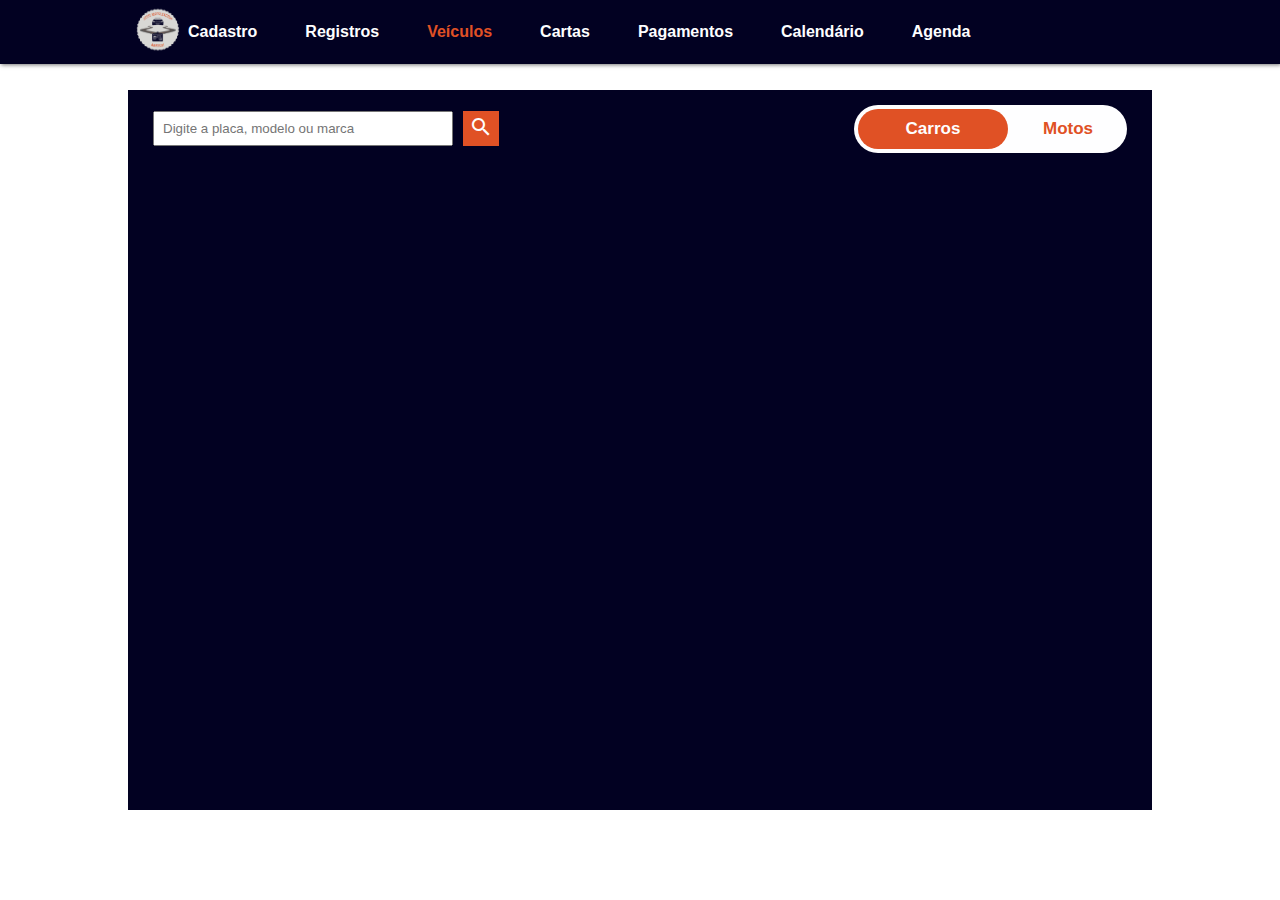
<file: registrocarros/registrocarros.html>
<!DOCTYPE html>
<html lang="pt-br">
<head>
    <meta charset="UTF-8">
    <meta name="viewport" content="width=device-width, initial-scale=1.0">
    <link rel="stylesheet" href="registrocarros.css">
    <link rel="shortcut icon" href="../imagens/logo.png" type="image/x-icon">
    <link href="https://fonts.googleapis.com/icon?family=Material+Icons" rel="stylesheet">
    <title>Auto Moto Escola Barueri</title>
</head>
<body>
    <header class="header" id="header">
        <button class="btn_icon_header" onclick="toggleSidebar()">
            <i class="material-icons">menu</i>
        </button>
        <div class="logo_header">
            <img src="../imagens/logo.png" class="img_logo_header" alt="logo">
        </div>
        <nav class="navigation_header">
            <button class="btn_icon_header" onclick="toggleSidebar()">
                <i class="material-icons">close</i>
            </button>
            <a href="../cadastroalunos/cadastroalunos.html" class="nav-btn">Cadastro</a>
            <a href="../registroalunos/registroalunos.html"class="nav-btn">Registros</a>
            <a href="registrocarros.html" class="nav-btn" id="active">Veículos</a>
            <a href="../cartas/cartas.html" class="nav-btn">Cartas</a>
            <a href="../registropagamentos/registropagamentos.html"class="nav-btn" >Pagamentos</a>
            <a href="../calendarioaulas/calendarioaulas.html" class="nav-btn">Calendário</a>
            <a href="../agendamento/agendamento.html" class="nav-btn">Agenda</a>
            <a href="../home/index.html">
                <i class="material-icons">logout</i>
            </a>
        </nav>
    </header>
    <main id="content" onclick="closeSidebar()" tabindex="0">
        <div id="background-registro">
            <div id="header-register">
                <div id="search-input">
                    <input type="search" id="search-register" placeholder="Digite a placa, modelo ou marca">
                    <button id="btn-search">
                        <i class="material-icons">search</i>
                    </button>
                </div>
                <div id="navigation-register">
                    <a href="registrocarros.html" class="btn-register" id="btn-carro_register">Carros</a>
                    <a href="../registromotos/registromotos.html" class="btn-register" id="btn-moto_register">Motos</a>
                </div>
            </div>
            <div id="carros-registrados">
                <div class="info-carro">
                    <div class="dados">
                        <p class="modelo-carro">Modelo: <span></span></p>
                        <p>Marca: <span class="marca"></span></p>
                        <p>Ano: <span class="ano"></span></p>
                        <p>Placa: <span class="placa"></span></p>
                    </div>
                    <abbr title="Ver mais">
                        <button class="ver-mais">
                            <i class="material-icons">add</i>
                        </button>
                    </abbr>
                </div>
            </div>
            <div class="background-info">
                <button class="btn-fechar">
                    <i class="material-icons">close</i>
                </button>
                <div class="informacoes-completas">
                    <h2 class="modelo-carro"></h2>
                    <div class="informacoes">
                        <p>Marca: <span class="marca"></span></p>
                        <p>Ano: <span class="ano"></span></p>
                        <p>Renavam: <span class="renavam"></span></p>
                        <p>Placa: <span class="placa"></span></p>
                        <p>Cor: <span class="cor"></span></p>
                        <p>Transmissão: <span class="transmissao"></span></p>
                        <p>Tipo do combustível: <span class="tipo-combustivel"></span></p>
                        <p>Número de portas: <span class="tipo-combustivel"></span></p>
                        <p>Capacidade: <span class="tipo-combustivel"></span></p>
                    </div>
                    <div class="btns">
                        <button class="btn-excluir">
                            <i class="material-icons">delete</i>
                            <span>Excluir carro</span>
                        </button>
                        <button class="btn-editar">
                            <i class="material-icons">edit</i>
                            <span>Editar carro</span>
                        </button>
                    </div>
                </div>
            </div>
        </div>
    </main>
</body>
    <script src="registrocarros.js"></script>
</html>
</file>
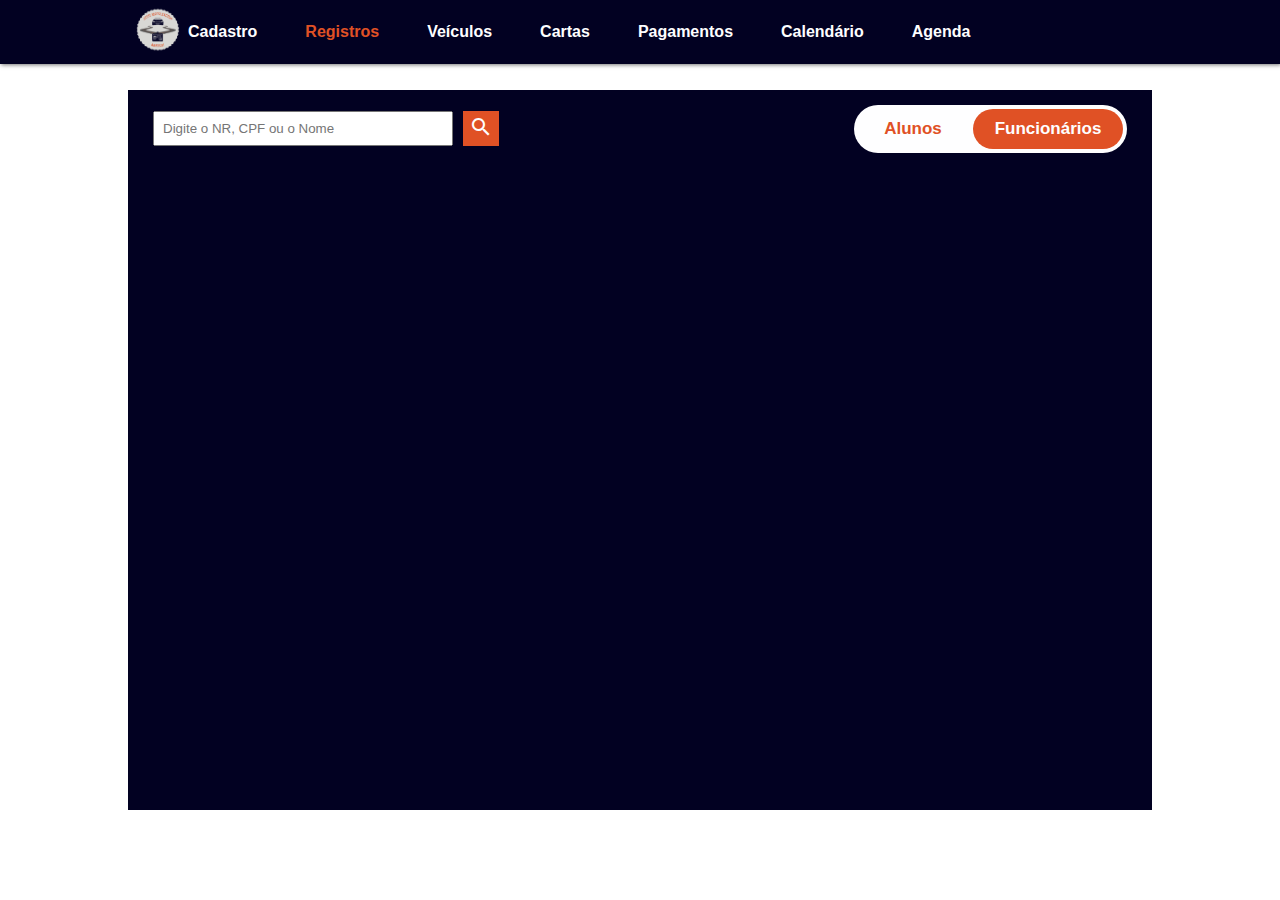
<file: registrofuncionarios/registrofuncionarios.html>
<!DOCTYPE html>
<html lang="pt-br">
<head>
    <meta charset="UTF-8">
    <meta name="viewport" content="width=device-width, initial-scale=1.0">
    <link rel="stylesheet" href="registrofuncionarios.css">
    <link rel="shortcut icon" href="../imagens/logo.png" type="image/x-icon">
    <link href="https://fonts.googleapis.com/icon?family=Material+Icons" rel="stylesheet">
    <title>Auto Moto Escola Barueri</title>
</head>
<body>
    <header class="header" id="header">
        <button class="btn_icon_header" onclick="toggleSidebar()">
            <i class="material-icons">menu</i>
        </button>
        <div class="logo_header">
            <img src="../imagens/logo.png" class="img_logo_header" alt="logo">
        </div>
        <nav class="navigation_header">
            <button class="btn_icon_header" onclick="toggleSidebar()">
                <i class="material-icons">close</i>
            </button>
            <a href="../cadastroalunos/cadastroalunos.html" class="nav-btn">Cadastro</a>
            <a href="../registroalunos/registroalunos.html"class="nav-btn" id="active">Registros</a>
            <a href="../registrocarros/registrocarros.html" class="nav-btn">Veículos</a>
            <a href="../cartas/cartas.html" class="nav-btn">Cartas</a>
            <a href="../registropagamentos/registropagamentos.html"class="nav-btn" >Pagamentos</a>
            <a href="../calendarioaulas/calendarioaulas.html" class="nav-btn">Calendário</a>
            <a href="../agendamento/agendamento.html" class="nav-btn">Agenda</a>
            <a href="../home/index.html">
                <i class="material-icons">logout</i>
            </a>
        </nav>
    </header>
    <main id="content" onclick="closeSidebar()" tabindex="0">
        <div id="background-registro">
            <div id="header-register">
                <div id="search-input">
                    <input type="search" id="search-register"  placeholder="Digite o NR, CPF ou o Nome">
                    <button id="btn-search">
                        <i class="material-icons">search</i>
                    </button>
                </div>
                <div id="navigation-register">
                    <a href="../registroalunos/registroalunos.html" class="btn-register" id="btn-aluno_register">Alunos</a>
                    <a href="registrofuncionarios.html" class="btn-register" id="btn-funcionario_register">Funcionários</a>
                </div>
            </div>
            <div id="funcionarios-registrados">
                <div class="info-funcionario">
                    <div class="dados">
                        <p class="nome-funcionario"></p>
                        <p>CPF: <span class="CPF"></span></p>
                        <p>NR: <span class="NR"></span></p>
                        <p>Cargo: <span class="carta"></span></p>
                    </div>
                    <abbr title="Ver mais">
                        <button class="ver-mais">
                            <i class="material-icons">add</i>
                        </button>
                    </abbr>
                </div>
            </div>
            <div class="background-info">
                <button class="btn-fechar">
                    <i class="material-icons">close</i>
                </button>
                <div class="informacoes-completas">
                    <h2 class="nome-func"></h2>
                    <div class="informacoes">
                        <p>Cargo: <span class="cargo"></span></p>
                        <p>Data de nascimento: <span class="data-nasc"></span></p>
                        <p>Email: <span class="email"></span></p>
                        <p>CPF: <span class="cpf"></span></p>
                        <p>RG: <span class="rg"></span></p>
                        <p>Telefone: <span class="telefone"></span></p>
                        <p>Endereço: <span class="endereco"></span></p>
                    </div>
                    <div class="btns">
                        <button class="btn-excluir">
                            <i class="material-icons">delete</i>
                            <span>Excluir Funcionario</span>
                        </button>
                        <button class="btn-editar">
                            <i class="material-icons">edit</i>
                            <span>Editar Funcionario</span>
                        </button>
                    </div>
                </div>
            </div>
        </div>
    </main>
</body>
    <script src="registrofuncionarios.js"></script>
</html>
</file>
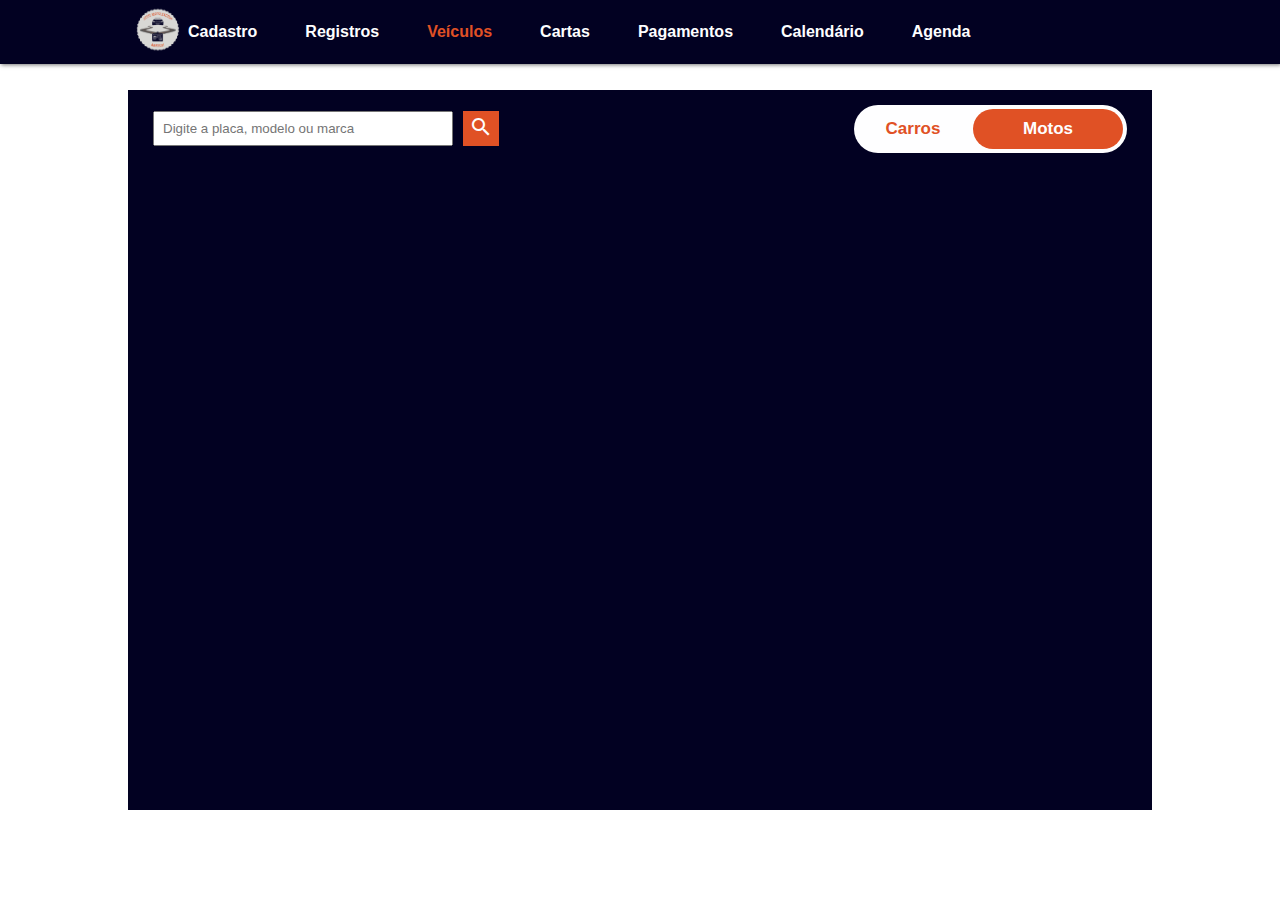
<file: registromotos/registromotos.html>
<!DOCTYPE html>
<html lang="pt-br">
<head>
    <meta charset="UTF-8">
    <meta name="viewport" content="width=device-width, initial-scale=1.0">
    <link rel="stylesheet" href="registromotos.css">
    <link rel="shortcut icon" href="../imagens/logo.png" type="image/x-icon">
    <link href="https://fonts.googleapis.com/icon?family=Material+Icons" rel="stylesheet">
    <title>Auto Moto Escola Barueri</title>
</head>
<body>
    <header class="header" id="header">
        <button class="btn_icon_header" onclick="toggleSidebar()">
            <i class="material-icons">menu</i>
        </button>
        <div class="logo_header">
            <img src="../imagens/logo.png" class="img_logo_header" alt="logo">
        </div>
        <nav class="navigation_header">
            <button class="btn_icon_header" onclick="toggleSidebar()">
                <i class="material-icons">close</i>
            </button>
            <a href="../cadastroalunos/cadastroalunos.html" class="nav-btn">Cadastro</a>
            <a href="../registroalunos/registroalunos.html"class="nav-btn">Registros</a>
            <a href="../registrocarros/registrocarros.html" class="nav-btn" id="active">Veículos</a>
            <a href="../cartas/cartas.html" class="nav-btn">Cartas</a>
            <a href="../registropagamentos/registropagamentos.html"class="nav-btn" >Pagamentos</a>
            <a href="../calendarioaulas/calendarioaulas.html" class="nav-btn">Calendário</a>
            <a href="../agendamento/agendamento.html" class="nav-btn">Agenda</a>
            <a href="../home/index.html">
                <i class="material-icons">logout</i>
            </a>
        </nav>
    </header>
    <main id="content" onclick="closeSidebar()" tabindex="0">
        <div id="background-registro">
            <div id="header-register">
                <div id="search-input">
                    <input type="search" id="search-register" placeholder="Digite a placa, modelo ou marca">
                    <button id="btn-search">
                        <i class="material-icons">search</i>
                    </button>
                </div>
                <div id="navigation-register">
                    <a href="../registrocarros/registrocarros.html" class="btn-register" id="btn-carro_register">Carros</a>
                    <a href="registromotos.html" class="btn-register" id="btn-moto_register">Motos</a>
                </div>
            </div>
            <div id="motos-registradas">
                <div class="info-moto">
                    <div class="dados">
                        <p class="modelo-moto">Modelo: <span></span></p>
                        <p>Marca: <span class="marca"></span></p>
                        <p>Ano: <span class="ano"></span></p>
                        <p>Placa: <span class="placa"></span></p>
                    </div>
                    <abbr title="Ver mais">
                        <button class="ver-mais">
                            <i class="material-icons">add</i>
                        </button>
                    </abbr>
                </div>
            </div>
            <div class="background-info">
                <button class="btn-fechar">
                    <i class="material-icons">close</i>
                </button>
                <div class="informacoes-completas">
                    <h2 class="modelo-moto"></h2>
                    <div class="informacoes">
                        <p>Marca: <span class="marca"></span></p>
                        <p>Ano: <span class="ano"></span></p>
                        <p>Renavam: <span class="renavam"></span></p>
                        <p>Placa: <span class="placa"></span></p>
                        <p>Cor: <span class="cor"></span></p>
                        <p>Transmissão: <span class="transmissao"></span></p>
                        <p>Tipo do combustível: <span class="tipo-combustivel"></span></p>
                        <p>Número de rodas: <span class="tipo-combustivel"></span></p>
                        <p>Capacidade: <span class="tipo-combustivel"></span></p>
                    </div>
                    <div class="btns">
                        <button class="btn-excluir">
                            <i class="material-icons">delete</i>
                            <span>Excluir moto</span>
                        </button>
                        <button class="btn-editar">
                            <i class="material-icons">edit</i>
                            <span>Editar moto</span>
                        </button>
                    </div>
                </div>
            </div>
        </div>
    </main>
</body>
    <script src="registromotos.js"></script>
</html>
</file>
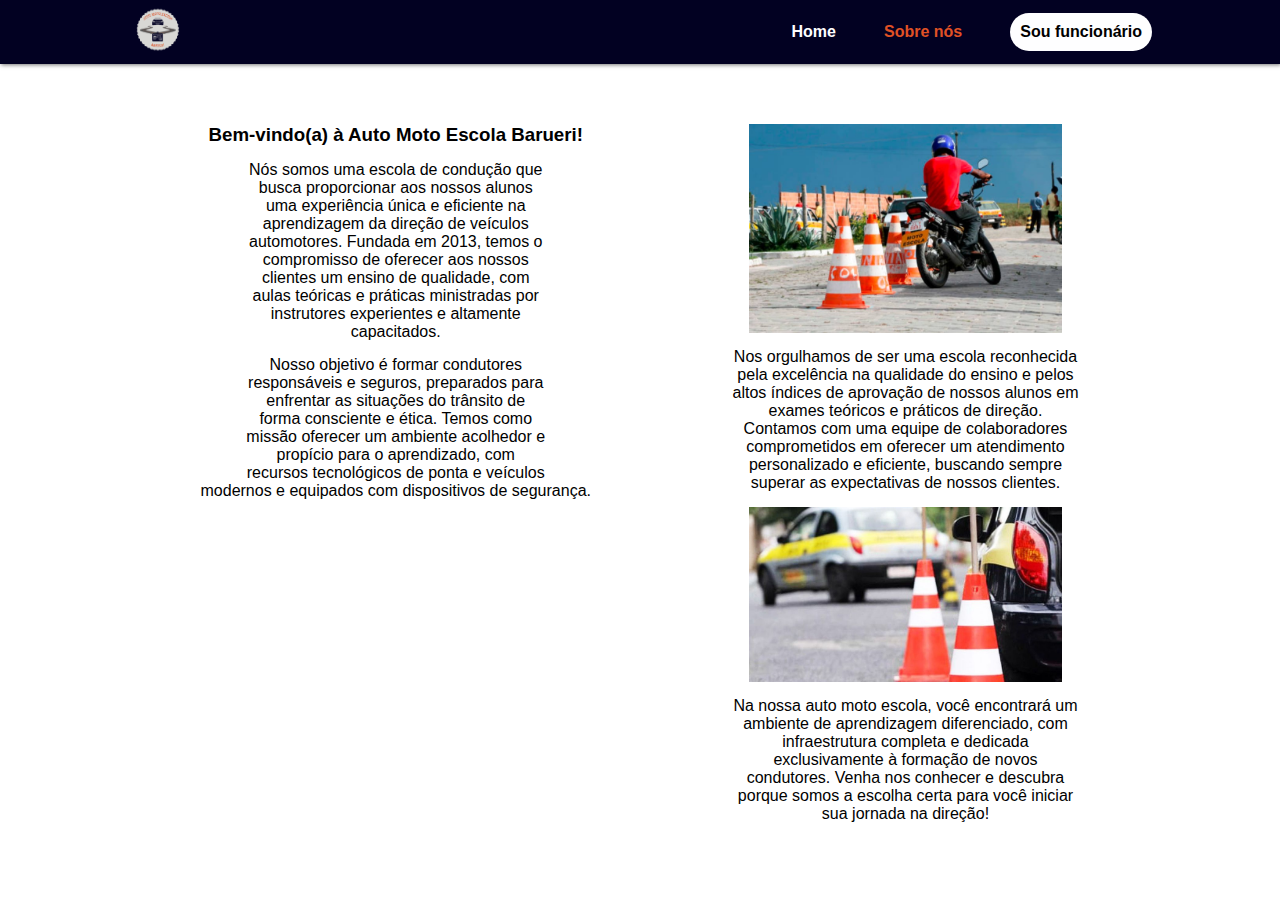
<file: sobre/sobre.html>
<!DOCTYPE html>
<html lang="pt-br">
<head>
    <meta charset="UTF-8">
    <meta name="viewport" content="width=device-width, initial-scale=1.0">
    <link rel="stylesheet" href="sobre.css">
    <link rel="shortcut icon" href="../imagens/logo.png" type="image/x-icon">
    <link rel="stylesheet" href="media-query.css">
    <link href="https://fonts.googleapis.com/icon?family=Material+Icons" rel="stylesheet">
    <title>Auto Moto Escola Barueri</title>
</head>
<body>
    <header class="header" id="header">
        <button class="btn_icon_header" onclick="toggleSidebar()">
            <i class="material-icons">menu</i>
        </button>
        <div class="logo_header">
            <img src="../imagens/logo.png" class="img_logo_header" alt="logo">
        </div>
        <nav class="navigation_header">
            <button class="btn_icon_header" onclick="toggleSidebar()">
                <i class="material-icons">close</i>
            </button>
            <a href="../home/index.html">Home</a>
            <a href="sobre.html" id="active">Sobre nós</a>
            <a href="../login/login.html" id="login">Sou funcionário</a>
        </nav>
    </header>
    <main id="content" onclick="closeSidebar()" tabindex="0">
        <div id="sobre-autoescola">
            <div id="texto1">
                <h3 id="titulo-boas_vindas">Bem-vindo(a) à Auto Moto Escola Barueri!</h3>
                <p class="textos-autoescola">
                    Nós somos uma escola de condução que <br>busca proporcionar aos nossos alunos<br> uma experiência única e eficiente na <br>aprendizagem da direção de veículos <br>automotores. Fundada em 2013, temos o <br>compromisso de oferecer aos nossos <br>clientes um ensino de qualidade, com <br>aulas teóricas e práticas ministradas por <br>instrutores experientes e altamente <br>capacitados.<br>
                </p>
                <p class="textos-autoescola">
                    Nosso objetivo é formar condutores <br>responsáveis e seguros, preparados para<br> enfrentar as situações do trânsito de <br>forma consciente e ética. Temos como <br>missão oferecer um ambiente acolhedor e <br>propício para o aprendizado, com<br> recursos tecnológicos de ponta e veículos<br> modernos e equipados com dispositivos de segurança.
                </p>
            </div>
            <div id="texto2">
                <img src="../imagens/img1.jpeg" alt="foto" class="img-aula">
                <p class="textos-autoescola">
                    Nos orgulhamos de ser uma escola reconhecida pela excelência na qualidade do ensino e pelos altos índices de aprovação de nossos alunos em exames teóricos e práticos de direção. Contamos com uma equipe de colaboradores comprometidos em oferecer um atendimento personalizado e eficiente, buscando sempre superar as expectativas de nossos clientes.
                </p>
                <img src="../imagens/img2.jpeg" alt="foto" class="img-aula">
                <p class="textos-autoescola">
                    Na nossa auto moto escola, você encontrará um ambiente de aprendizagem diferenciado, com infraestrutura completa e dedicada exclusivamente à formação de novos condutores. Venha nos conhecer e descubra porque somos a escolha certa para você iniciar sua jornada na direção!
                </p>
            </div>
        </div>
    </main>
</body>
    <script src="sobre.js"></script>
</html>
</file>
<file: home/index.css>
@charset "UTF-8";

:root {
    --darkblue: #020122;
    --orange: #E05125;
    --gray: #D8D8D5;
    --white: #fefeff;
}

* {
    margin: 0px;
    padding: 0px;
    box-sizing: border-box;
    font-family: Arial, Helvetica, sans-serif;
}

/* Configurações da barra de navegação */

.img_logo_header {
    width: 60px;
}

.header,
.navigation_header {
    display: flex;
    flex-direction: row;
    align-items: center;
}

.header {
    background-color: var(--darkblue);
    box-shadow: 1px 1px 4px rgba(0, 0, 0, 0.541);
    height: 4em;
    justify-content: space-between;
    padding: 0 10%;
}

.navigation_header {
    gap: 3em;
    z-index: 2;
}

.navigation_header a {
    text-decoration: none;
    color: var(--white);
    transition: 1s;
    font-weight: bold;
}

.navigation_header a:hover {
    color: var(--orange);
}

#active {
    color: var(--orange);
}

#login {
    background-color: var(--white);
    color: black;
    padding: 10px;
    border-radius: 20px;
}

#login:hover {
    color: var(--orange);
}

.btn_icon_header {
    background-color: transparent;
    border: none;
    color: var(--white);
    cursor: pointer;
    display: none;
}

@media screen and (max-width: 768px){
    .btn_icon_header {
        display: block;
    }

    .navigation_header {
        position: absolute;
        flex-direction: column;
        top: 0;
        position: fixed;
        background-color: #030130;
        height: 100%;
        width: 40vw;
        padding: 1em;
        animation-duration: 1s;
        margin-left: -100vw;
    }

    @keyframes showSidebar {
        from {
            margin-left: -100vw;
        }
        top {
            margin-left: -11.5vw;
        }
    }
}

/* Configurações da sessão de introdução ao site */

#inicio {
    height: 90vh;
    background: black url(../imagens/fundo_site.png) no-repeat;
    background-size: cover;
    background-position: center center;
}

#introducao {
    text-align: center;
    color: white;
    text-shadow: 1px 1px 2px rgb(0, 0, 0);
    width: 100%;
}

#introducao > #texto-introdutorio {
    width: 100%;
    position: absolute;
    top: 36%;
    left: -16%;
}

#introducao > #texto-introdutorio > h3 {
    font-weight: normal;
}

#introducao > #texto-introdutorio > h1 {
    margin-top: 1%; 
    font-weight: normal; 
    font-size: 30px;
}

#introducao > #nome-autoescola {
    width: 100%;
    font-weight: normal;
    position: absolute;
    top: 91%;
}

/* Configurações da sessão de cartas */

#valores-cartas {
    background-color: var(--darkblue);
    text-align: center;
}

#titulo-cartas {
    color: var(--white);
    font-weight: normal;
    font-size: 2em;
    padding-top: 5%;
    width: 100%;
}

#cartas {
    display: flex;
    justify-content: center;
    color: var(--white);
    margin-top: 3%;
    padding-bottom: 88px;
    width: 100%;
}

#carta-A, #carta-B, #carta-AB {
    display: flex;
    flex-direction: column;
    align-items: center;
    gap: 5px;
}

.img-carta {
    width: 56%;
    height: 40%;
}

.descricao-carta {
    width: 60%;
    font-size: 18px;
}

/* Configurações da sessão de avaliações */

#avaliacoes {
    background-color: var(--white);
    text-align: center;
}

#text-rating {
    display: flex;
    flex-direction: column;
    justify-content: center;
    align-items: center;
    gap: 18px;
    padding-top: 5%;
}

#titulo-avaliacoes {
    font-size: 30px;
}

#avaliacoes-alunos {
    display: flex;
    justify-content: center;
    align-items: center;
    gap: 40px;
    padding-bottom: 132px;
}

#aluno1, #aluno2, #aluno3 {
    display: flex;
    flex-direction: column;
    align-items: center;
    gap: 15px;
}

.img-aluno {
    width: 105px;
    height: 100px;
    border: 2px solid var(--darkblue);
    border-radius: 50%;
    transform: translateY(61px);
}

.nome-aluno {
    background-color: var(--darkblue);
    color: var(--white);
    height: 100px;
    width: 250px;
}

.nome-aluno_container {
    color: var(--white);
    font-weight: normal;
    font-size: 16px;
    padding-top: 60px;
}

#comentario1 {
    width: 267px;
}

#comentario2 {
    width: 250px;
}

#comentario3 {
    width: 281px;
}

/* Configurações da sessão do anúncio do app */

#anuncio-app {
    display: flex;
    align-items: center;
    justify-content: center;
    gap: 70px;
    background-color: var(--gray);
}

#img-app {
    width: 22%;
    margin: 30px 0;
}

#informacoes-app {
    display: flex;
    flex-direction: column;
    align-items: center;
    gap: 15px;
    text-align: center;
}

#texto1-app {
    color: orangered; 
    font-size: 32px; 
}

#texto2-app {
    font-weight: bold; 
    font-size: 16px;
}

#botao-playstore {
    background-color: var(--white);
    border: none;
    border-radius: 15px;
    padding: 10px;
    width: 150px;
    cursor: pointer;
    font-weight: bold;
}

/* Configurações do rodapé */
</file>
<file: home/media-query.css>
@charset "UTF-8";

@media screen and (max-width: 768px) {
    #login {
        width: 120px;
        text-align: center;
        padding: 5px;
    }

    #introducao {
        display: flex;
        flex-direction: column;
        align-items: center;
        justify-content: center;
    }

    #introducao > #texto-introdutorio {
        position: static;
        transform: translateY(140%);
    }

    #valores-cartas {
        padding-bottom: 50px;
    }

    #titulo-cartas {
        transform: translateY(10%);
        font-size: 26px;
    }

    #cartas {
        display: flex;
        align-items: center;
        justify-content: center;
        flex-direction: column;
        gap: 50px;
        padding-top: 7%;
    }

    #titulo-avaliacoes {
        padding-top: 20px;
    }

    #subtitulo-avaliacoes {
        width: 80%;
    }

    #avaliacoes-alunos {
        display: flex;
        flex-direction: column;
        margin-top: 8%;
        padding-bottom: 80px;
    }

    #anuncio-app {
        display: flex;
        flex-direction: column;
        gap: 0;
    }

    #informacoes-app {
        padding-top: 50px;
    }

    #img-app {
        width: 60%;
    }
}

@media screen and (min-width: 768px) {
    .menu {
        display: none;
    }

    #carta-A {
        margin-left: 7%;
    }
    
    #carta-AB {
        margin-left: -8%;
    }
}
</file>
<file: agendamento/agendamento.css>
@charset "UTF-8";

:root {
    --darkblue: #020122;
    --orange: #E05125;
    --gray: #D8D8D5;
    --white: #fefeff;
}

* {
    margin: 0px;
    padding: 0px;
    box-sizing: border-box;
    font-family: Arial, Helvetica, sans-serif;
}

/* Configurações da barra de navegação */

.img_logo_header {
    width: 60px;
}

.header,
.navigation_header {
    display: flex;
    flex-direction: row;
    align-items: center;
}

.header {
    background-color: var(--darkblue);
    box-shadow: 1px 1px 4px rgba(0, 0, 0, 0.541);
    height: 4em;
    justify-content: space-between;
    padding: 0 10%;
}

.navigation_header {
    gap: 3em;
    z-index: 2;
}

.navigation_header a {
    text-decoration: none;
    color: var(--white);
    transition: 1s;
    font-weight: bold;
}

.navigation_header a:hover {
    color: var(--orange);
}

#active {
    color: var(--orange);
}

#login {
    background-color: var(--white);
    color: black;
    padding: 10px;
    border-radius: 20px;
}

#login:hover {
    color: var(--orange);
}

.btn_icon_header {
    background-color: transparent;
    border: none;
    color: var(--white);
    cursor: pointer;
    display: none;
}

@media screen and (max-width: 768px){
    .btn_icon_header {
        display: block;
    }

    .navigation_header {
        position: absolute;
        flex-direction: column;
        top: 0;
        position: fixed;
        background-color: #030130;
        height: 100%;
        width: 40vw;
        padding: 1em;
        animation-duration: 1s;
        margin-left: -100vw;
    }

    @keyframes showSidebar {
        from {
            margin-left: -100vw;
        }
        top {
            margin-left: -11.5vw;
        }
    }
}

/* Configurações do formulario de agendamento */

#form-agendamento {
    display: block;
    margin: 0 auto;
    padding: 30px;
    background-color: var(--darkblue);
    width: 75%;
    height: 80%;
    transform: translateY(5%);
}

#info-aluno, #info-aula {
    display: flex;
    flex-direction: column;
    gap: 10px;
}

#info-aluno input[type=text] {
    width: 250px;
    font-size: 16px;
}

#campos {
    display: flex;
    justify-content: space-around;
}

#campos label {
    color: var(--orange);
    cursor: pointer;
}

#campos input {
    padding: 4px;
}

#btn-submit {
    display: block;
    margin: 0 auto;
    background-color: var(--orange);
    color: var(--white);
    border: none;
    border-radius: 30px;
    padding: 15px;
    font-weight: bold;
    font-size: 16px;
    cursor: pointer;
}

#btn-submit:hover {
    background-color: var(--white);
    color: var(--orange);
}

#tipo-cartas {
    display: flex;
    flex-direction: column;
    gap: 25px;
    margin-top: 10px;
}

#tipo-cartas label {
    background-color: var(--white);
    color: black;
    padding: 8px 30px;
    border-radius: 20px;
    margin-left: 10px;
    font-weight: 600;
}

#tipo-cartas label:hover {
    color: var(--orange);
}
</file>
<file: cadastroalunos/cadastroalunos.css>
@charset "UTF-8";

:root {
    --darkblue: #020122;
    --orange: #E05125;
    --gray: #D8D8D5;
    --white: #fefeff;
}

* {
    margin: 0px;
    padding: 0px;
    box-sizing: border-box;
    font-family: Arial, Helvetica, sans-serif;
}

/* Configurações da barra de navegação */

.img_logo_header {
    width: 60px;
}

.header,
.navigation_header {
    display: flex;
    flex-direction: row;
    align-items: center;
}

.header {
    background-color: var(--darkblue);
    box-shadow: 1px 1px 4px rgba(0, 0, 0, 0.541);
    height: 4em;
    justify-content: space-between;
    padding: 0 10%;
}

.navigation_header {
    gap: 3em;
    z-index: 2;
}

.navigation_header a {
    text-decoration: none;
    color: var(--white);
    transition: 1s;
    font-weight: bold;
}

.navigation_header a:hover {
    color: var(--orange);
}

#active {
    color: var(--orange);
}

.btn_icon_header {
    background-color: transparent;
    border: none;
    color: var(--white);
    cursor: pointer;
    display: none;
}

@media screen and (max-width: 768px){
    .btn_icon_header {
        display: block;
    }

    .navigation_header {
        position: absolute;
        flex-direction: column;
        top: 0;
        position: fixed;
        background-color: #030130;
        height: 100%;
        width: 40vw;
        padding: 1em;
        animation-duration: 1s;
        margin-left: -100vw;
    }

    @keyframes showSidebar {
        from {
            margin-left: -100vw;
        }
        top {
            margin-left: -11.5vw;
        }
    }
}

/* Configurações do botão de mudar formulário */

#btn-veiculos img {
    width: 100px;
    position: fixed;
    right: 0;
    margin-right: 4%;
    cursor: pointer;
}

/* Configurações do formulário de cadastro */

#form-aluno {
    display: block;
    margin: 0 auto;
    padding: 3px;
    background-color: var(--darkblue);
    width: 71vw;
    height: 78vh;
    box-shadow: 1px 1px 2px rgba(0, 0, 0, 0.623);
    text-align: center;
    transform: translateY(5%);
}

#navigation-register {
    display: flex;
    align-items: center;
    justify-content: center;
    gap: 80px;
    margin-top: 10px;
    margin-bottom: 30px;
}

.btn-cadastro {
    font-size: 16px;
    font-weight: 500;
    text-decoration: none;
    text-transform: none;
    padding: 10px;
    border-radius: 20px;
    border: none;
    cursor: pointer;
}

#btn-aluno {
    background-color: var(--orange);
    color: var(--white);
}

#btn-funcionario {
    background-color: var(--white);
    color: var(--orange);
}

#btn-funcionario:hover {
    background-color: var(--orange);
    color: var(--white);
}

.form-label {
    color: var(--orange);
    font-size: 17px;
    width: 200px;
    cursor: pointer;
}

#campos {
    display: flex;
    justify-content: space-around;
    margin: 20px;
    text-align: left;
}

#dados-pessoais, #dados-login {
    display: flex;
    flex-direction: column;
    gap: 10px;
}

#campos input {
    padding: 4px;
    width: 300px;
}

#btn-submit {
    background-color: var(--orange);
    color: var(--white);
    font-size: 16px;
    font-weight: 600;
    border: none;
    padding: 12px;
    margin: 12px;
    border-radius: 20px;
    cursor: pointer;
}

#btn-submit:hover {
    background-color: var(--white);
    color: var(--orange);
}
</file>
<file: cadastrocarro/cadastrocarro.css>
@charset "UTF-8";

:root {
    --darkblue: #020122;
    --orange: #E05125;
    --gray: #D8D8D5;
    --white: #fefeff;
}

* {
    margin: 0px;
    padding: 0px;
    box-sizing: border-box;
    font-family: Arial, Helvetica, sans-serif;
}

/* Configurações da barra de navegação */

.img_logo_header {
    width: 60px;
}

.header,
.navigation_header {
    display: flex;
    flex-direction: row;
    align-items: center;
}

.header {
    background-color: var(--darkblue);
    box-shadow: 1px 1px 4px rgba(0, 0, 0, 0.541);
    height: 4em;
    justify-content: space-between;
    padding: 0 10%;
}

.navigation_header {
    gap: 3em;
    z-index: 2;
}

.navigation_header a {
    text-decoration: none;
    color: var(--white);
    transition: 1s;
    font-weight: bold;
}

.navigation_header a:hover {
    color: var(--orange);
}

#active {
    color: var(--orange);
}

.btn_icon_header {
    background-color: transparent;
    border: none;
    color: var(--white);
    cursor: pointer;
    display: none;
}

@media screen and (max-width: 768px){
    .btn_icon_header {
        display: block;
    }

    .navigation_header {
        position: absolute;
        flex-direction: column;
        top: 0;
        position: fixed;
        background-color: #030130;
        height: 100%;
        width: 40vw;
        padding: 1em;
        animation-duration: 1s;
        margin-left: -100vw;
    }

    @keyframes showSidebar {
        from {
            margin-left: -100vw;
        }
        top {
            margin-left: -11.5vw;
        }
    }
}

/* Configurações do botão de mudar formulário */

#btn-pessoas img {
    width: 80px;
    position: fixed;
    right: 0;
    margin-right: 4.5%;
    margin-top: 2%;
    cursor: pointer;
}

/* Configurações do formulário de cadastro */

#form-carro {
    display: block;
    margin: 0 auto;
    padding: 3px;
    background-color: var(--darkblue);
    width: 71vw;
    height: 78vh;
    box-shadow: 1px 1px 2px rgba(0, 0, 0, 0.623);
    text-align: center;
    transform: translateY(5%);
}

#navigation-register {
    display: flex;
    align-items: center;
    justify-content: center;
    gap: 80px;
    margin-top: 10px;
    margin-bottom: 30px;
}

.btn-cadastro {
    font-size: 16px;
    font-weight: 500;
    text-decoration: none;
    text-transform: none;
    padding: 10px;
    border-radius: 20px;
    border: none;
    cursor: pointer;
}

#btn-carro {
    background-color: var(--orange);
    color: var(--white);
}

#btn-moto {
    background-color: var(--white);
    color: var(--orange);
}

#btn-moto:hover {
    background-color: var(--orange);
    color: var(--white);
}

.form-label {
    color: var(--orange);
    font-size: 17px;
    width: 200px;
    cursor: pointer;
}

#campos {
    display: flex;
    justify-content: space-around;
    margin: 20px;
    text-align: left;
}

#dados1, #dados2 {
    display: flex;
    flex-direction: column;
    gap: 10px;
}

#campos input {
    padding: 4px;
    width: 300px;
}

#transmissao {
    padding: 4px;
    cursor: pointer;
}

#btn-submit {
    background-color: var(--orange);
    color: var(--white);
    font-size: 16px;
    font-weight: 600;
    border: none;
    padding: 12px;
    margin: 12px;
    border-radius: 20px;
    cursor: pointer;
}

#btn-submit:hover {
    background-color: var(--white);
    color: var(--orange);
}
</file>
<file: cadastrofuncionarios/cadastrofuncionarios.css>
@charset "UTF-8";

:root {
    --darkblue: #020122;
    --orange: #E05125;
    --gray: #D8D8D5;
    --white: #fefeff;
}

* {
    margin: 0px;
    padding: 0px;
    box-sizing: border-box;
    font-family: Arial, Helvetica, sans-serif;
}

/* Configurações da barra de navegação */

.img_logo_header {
    width: 60px;
}

.header,
.navigation_header {
    display: flex;
    flex-direction: row;
    align-items: center;
}

.header {
    background-color: var(--darkblue);
    box-shadow: 1px 1px 4px rgba(0, 0, 0, 0.541);
    height: 4em;
    justify-content: space-between;
    padding: 0 10%;
}

.navigation_header {
    gap: 3em;
    z-index: 2;
}

.navigation_header a {
    text-decoration: none;
    color: var(--white);
    transition: 1s;
    font-weight: bold;
}

.navigation_header a:hover {
    color: var(--orange);
}

#active {
    color: var(--orange);
}

.btn_icon_header {
    background-color: transparent;
    border: none;
    color: var(--white);
    cursor: pointer;
    display: none;
}

@media screen and (max-width: 768px){
    .btn_icon_header {
        display: block;
    }

    .navigation_header {
        position: absolute;
        flex-direction: column;
        top: 0;
        position: fixed;
        background-color: #030130;
        height: 100%;
        width: 40vw;
        padding: 1em;
        animation-duration: 1s;
        margin-left: -100vw;
    }

    @keyframes showSidebar {
        from {
            margin-left: -100vw;
        }
        top {
            margin-left: -11.5vw;
        }
    }
}

/* Configurações do botão de mudar formulário */

#btn-veiculos img {
    width: 100px;
    position: fixed;
    right: 0;
    margin-right: 4%;
    cursor: pointer;
}

/* Configurações do formulário de cadastro */

#form-funcionario {
    display: block;
    margin: 0 auto;
    padding: 3px;
    background-color: var(--darkblue);
    width: 71vw;
    height: 78vh;
    box-shadow: 1px 1px 2px rgba(0, 0, 0, 0.623);
    text-align: center;
    transform: translateY(5%);
}

#navigation-register {
    display: flex;
    align-items: center;
    justify-content: center;
    gap: 80px;
    margin-top: 10px;
    margin-bottom: 30px;
}

.btn-cadastro {
    font-size: 16px;
    font-weight: 500;
    text-decoration: none;
    text-transform: none;
    padding: 10px;
    border-radius: 20px;
    border: none;
    cursor: pointer;
}

#btn-aluno {
    background-color: var(--white);
    color: var(--orange);
}

#btn-funcionario {
    background-color: var(--orange);
    color: var(--white);
}

#btn-aluno:hover {
    background-color: var(--orange);
    color: var(--white);
}

.form-label {
    color: var(--orange);
    font-size: 17px;
    width: 200px;
    cursor: pointer;
}

#campos {
    display: flex;
    justify-content: space-around;
    margin: 20px;
    text-align: left;
}

#dados-pessoais, #dados-login {
    display: flex;
    flex-direction: column;
    gap: 10px;
}

#campos input {
    padding: 4px;
    width: 300px;
}

#cargos {
    padding: 4px;
    cursor: pointer;
}

#btn-submit {
    background-color: var(--orange);
    color: var(--white);
    font-size: 16px;
    font-weight: 600;
    border: none;
    padding: 12px;
    margin: 12px;
    border-radius: 20px;
    cursor: pointer;
}

#btn-submit:hover {
    background-color: var(--white);
    color: var(--orange);
}
</file>
<file: cadastromoto/cadastromoto.css>
@charset "UTF-8";

:root {
    --darkblue: #020122;
    --orange: #E05125;
    --gray: #D8D8D5;
    --white: #fefeff;
}

* {
    margin: 0px;
    padding: 0px;
    box-sizing: border-box;
    font-family: Arial, Helvetica, sans-serif;
}

/* Configurações da barra de navegação */

.img_logo_header {
    width: 60px;
}

.header,
.navigation_header {
    display: flex;
    flex-direction: row;
    align-items: center;
}

.header {
    background-color: var(--darkblue);
    box-shadow: 1px 1px 4px rgba(0, 0, 0, 0.541);
    height: 4em;
    justify-content: space-between;
    padding: 0 10%;
}

.navigation_header {
    gap: 3em;
    z-index: 2;
}

.navigation_header a {
    text-decoration: none;
    color: var(--white);
    transition: 1s;
    font-weight: bold;
}

.navigation_header a:hover {
    color: var(--orange);
}

#active {
    color: var(--orange);
}

.btn_icon_header {
    background-color: transparent;
    border: none;
    color: var(--white);
    cursor: pointer;
    display: none;
}

@media screen and (max-width: 768px){
    .btn_icon_header {
        display: block;
    }

    .navigation_header {
        position: absolute;
        flex-direction: column;
        top: 0;
        position: fixed;
        background-color: #030130;
        height: 100%;
        width: 40vw;
        padding: 1em;
        animation-duration: 1s;
        margin-left: -100vw;
    }

    @keyframes showSidebar {
        from {
            margin-left: -100vw;
        }
        top {
            margin-left: -11.5vw;
        }
    }
}

/* Configurações do botão de mudar formulário */

#btn-pessoas img {
    width: 80px;
    position: fixed;
    right: 0;
    margin-right: 4.5%;
    margin-top: 2%;
    cursor: pointer;
}

/* Configurações do formulário de cadastro */

#form-carro {
    display: block;
    margin: 0 auto;
    padding: 3px;
    background-color: var(--darkblue);
    width: 71vw;
    height: 78vh;
    box-shadow: 1px 1px 2px rgba(0, 0, 0, 0.623);
    text-align: center;
    transform: translateY(5%);
}

#navigation-register {
    display: flex;
    align-items: center;
    justify-content: center;
    gap: 80px;
    margin-top: 10px;
    margin-bottom: 30px;
}

.btn-cadastro {
    font-size: 16px;
    font-weight: 500;
    text-decoration: none;
    text-transform: none;
    padding: 10px;
    border-radius: 20px;
    border: none;
    cursor: pointer;
}

#btn-carro {
    background-color: var(--white);
    color: var(--orange);
}

#btn-moto {
    background-color: var(--orange);
    color: var(--white);
}

#btn-carro:hover {
    background-color: var(--orange);
    color: var(--white);
}

.form-label {
    color: var(--orange);
    font-size: 17px;
    width: 200px;
    cursor: pointer;
}

#campos {
    display: flex;
    justify-content: space-around;
    margin: 20px;
    text-align: left;
}

#dados1, #dados2 {
    display: flex;
    flex-direction: column;
    gap: 10px;
}

#campos input {
    padding: 4px;
    width: 300px;
}

#transmissao {
    padding: 4px;
    cursor: pointer;
}

#btn-submit {
    background-color: var(--orange);
    color: var(--white);
    font-size: 16px;
    font-weight: 600;
    border: none;
    padding: 12px;
    margin: 12px;
    border-radius: 20px;
    cursor: pointer;
}

#btn-submit:hover {
    background-color: var(--white);
    color: var(--orange);
}
</file>
<file: calendarioaulas/calendarioaulas.css>
@charset "UTF-8";

:root {
    --darkblue: #020122;
    --orange: #E05125;
    --gray: #D8D8D5;
    --white: #fefeff;
}

* {
    margin: 0px;
    padding: 0px;
    box-sizing: border-box;
    font-family: Arial, Helvetica, sans-serif;
}

/* Configurações da barra de navegação */

.img_logo_header {
    width: 60px;
}

.header,
.navigation_header {
    display: flex;
    flex-direction: row;
    align-items: center;
}

.header {
    background-color: var(--darkblue);
    box-shadow: 1px 1px 4px rgba(0, 0, 0, 0.541);
    height: 4em;
    justify-content: space-between;
    padding: 0 10%;
}

.navigation_header {
    gap: 3em;
    z-index: 2;
}

.navigation_header a {
    text-decoration: none;
    color: var(--white);
    transition: 1s;
    font-weight: bold;
}

.navigation_header a:hover {
    color: var(--orange);
}

#active {
    color: var(--orange);
}

#login {
    background-color: var(--white);
    color: black;
    padding: 10px;
    border-radius: 20px;
}

#login:hover {
    color: var(--orange);
}

.btn_icon_header {
    background-color: transparent;
    border: none;
    color: var(--white);
    cursor: pointer;
    display: none;
}

@media screen and (max-width: 768px){
    .btn_icon_header {
        display: block;
    }

    .navigation_header {
        position: absolute;
        flex-direction: column;
        top: 0;
        position: fixed;
        background-color: #030130;
        height: 100%;
        width: 40vw;
        padding: 1em;
        animation-duration: 1s;
        margin-left: -100vw;
    }

    @keyframes showSidebar {
        from {
            margin-left: -100vw;
        }
        top {
            margin-left: -11.5vw;
        }
    }
}

/* Configurações do cabeçalho do .calendario */


.calendario {
    width: 70%;
    position: absolute;
    top: 55%;
    left: 50%;
    transform: translate(-50%, -50%);
}

.calendario-header {
    display: flex;
    justify-content: space-between;
    align-items: center;
    width: 100%;
    padding: 15px;
    background-color: var(--orange);
    color: var(--white);
}

.calendario-header > .mes-ano {
    display: flex;
    gap: 8px;
}

.calendario-header > .btns {
    display: flex;
    gap: 15px;
}

.btn-ant, .btn-pro {
    cursor: pointer;
}

.calendario table {
    border-collapse: collapse;
    width: 100%;
}

.calendario thead {
    background-color: var(--gray);
    color: var(--darkblue);
    font-weight: 600;
}

.calendario td {
    height: 60px;
    width: 110px;
    text-align: center;
}

.dias {
    display: grid;
    grid-template-columns: 1fr 1fr 1fr 1fr 1fr 1fr 1fr;
    align-items: center;
}

.background-dia {
    background-color: var(--white);
    border: 1px solid black;
    width: 100%;
    height: 88px;
    cursor: pointer;
}

.dia {
    background-color: var(--orange);
    color: var(--darkblue);
    font-weight: 600;
    text-align: end;
    padding: 4px;
    position: absolute;
}
</file>
<file: cartas/cartas.css>
@charset "UTF-8";

:root {
    --darkblue: #020122;
    --orange: #E05125;
    --gray: #D8D8D5;
    --white: #fefeff;
}

* {
    margin: 0px;
    padding: 0px;
    box-sizing: border-box;
    font-family: Arial, Helvetica, sans-serif;
}

/* Configurações da barra de navegação */

.img_logo_header {
    width: 60px;
}

.header,
.navigation_header {
    display: flex;
    flex-direction: row;
    align-items: center;
}

.header {
    background-color: var(--darkblue);
    box-shadow: 1px 1px 4px rgba(0, 0, 0, 0.541);
    height: 4em;
    justify-content: space-between;
    padding: 0 10%;
}

.navigation_header {
    gap: 3em;
    z-index: 2;
}

.navigation_header a {
    text-decoration: none;
    color: var(--white);
    transition: 1s;
    font-weight: bold;
}

.navigation_header a:hover {
    color: var(--orange);
}

#active {
    color: var(--orange);
}

#login {
    background-color: var(--white);
    color: black;
    padding: 10px;
    border-radius: 20px;
}

#login:hover {
    color: var(--orange);
}

.btn_icon_header {
    background-color: transparent;
    border: none;
    color: var(--white);
    cursor: pointer;
    display: none;
}

@media screen and (max-width: 768px){
    .btn_icon_header {
        display: block;
    }

    .navigation_header {
        position: absolute;
        flex-direction: column;
        top: 0;
        position: fixed;
        background-color: #030130;
        height: 100%;
        width: 40vw;
        padding: 1em;
        animation-duration: 1s;
        margin-left: -100vw;
    }

    @keyframes showSidebar {
        from {
            margin-left: -100vw;
        }
        top {
            margin-left: -11.5vw;
        }
    }
}

#cartas-controller {
    display: flex;
    flex-direction: column;
    background-color: var(--darkblue);
    text-align: center;
    width: 75vw;
    height: 80vh;
    margin-top: 2%;
    margin: 0 auto;
    transform: translateY(5%);
}

#titulo {
    color: var(--orange);
    margin: 19px;
}

#cartas {
    display: flex;
    flex-direction: column;
    gap: 40px;
    margin-top: 2%;
    position: absolute;
    top: 50%;
    left: 50%;
    transform: translate(-50%, -50%);
}

#cartaA, #cartaB, #cartaAB{
    display: flex;
    flex-direction: row;
    align-items: center;
    gap: 40px;
    border: 5px solid var(--white);
    padding: 20px;
}

.tipo-carta {
    color: var(--orange);
}

.textos {
    width: 100px;
    color: var(--orange);
}

.valor {
    background-color: var(--white);
    height: 30px;
    width: 100px;
    padding-top: 6px;
    margin-top: 10px;
    border-radius: 15px;
}

form {
    display: flex;
    flex-direction: row;
    gap: 40px;
}

.novo-valor_carta {
    height: 30px;
    width: 100px;
    text-align: center;
    border-radius: 15px;
    border: none;
    margin-top: 10px;
}

form input[type=submit] {
    background-color: var(--orange);
    color: var(--white);
    padding: 10px;
    width: 95px;
    font-size: 17px;
    font-weight: normal;
    border: none;
    cursor: pointer;
    border-radius: 20px;
}

form input[type=submit]:hover {
    background-color: var(--white);
    color: var(--orange);
}
</file>
<file: registroalunos/registroalunos.css>
@charset "UTF-8";

:root {
    --darkblue: #020122;
    --orange: #E05125;
    --gray: #D8D8D5;
    --white: #fefeff;
}

* {
    margin: 0px;
    padding: 0px;
    box-sizing: border-box;
    font-family: Arial, Helvetica, sans-serif;
}

/* Configurações da barra de navegação */

.img_logo_header {
    width: 60px;
}

.header,
.navigation_header {
    display: flex;
    flex-direction: row;
    align-items: center;
}

.header {
    background-color: var(--darkblue);
    box-shadow: 1px 1px 4px rgba(0, 0, 0, 0.541);
    height: 4em;
    justify-content: space-between;
    padding: 0 10%;
}

.navigation_header {
    gap: 3em;
    z-index: 2;
}

.navigation_header a {
    text-decoration: none;
    color: var(--white);
    transition: 1s;
    font-weight: bold;
}

.navigation_header a:hover {
    color: var(--orange);
}

#active {
    color: var(--orange);
}

.btn_icon_header {
    background-color: transparent;
    border: none;
    color: var(--white);
    cursor: pointer;
    display: none;
}

@media screen and (max-width: 768px){
    .btn_icon_header {
        display: block;
    }

    .navigation_header {
        position: absolute;
        flex-direction: column;
        top: 0;
        position: fixed;
        background-color: #030130;
        height: 100%;
        width: 40vw;
        padding: 1em;
        animation-duration: 1s;
        margin-left: -100vw;
    }

    @keyframes showSidebar {
        from {
            margin-left: -100vw;
        }
        top {
            margin-left: -11.5vw;
        }
    }
}

/* Configurações da caixa de registro de alunos */

#background-registro {
    display: block;
    margin: 0 auto;
    background-color: var(--darkblue);
    width: 80vw;
    height: 80vh;
    margin-top: 2%;
    overflow-y: scroll;
}

/* Configurações do cabeçalho de registro */

#header-register {
    display: flex;
    align-items: center;
    justify-content: space-between;
    margin: 15px 25px;
}

#search-input {
    display: flex;
    align-items: center;
    gap: 10px;
}

#search-register {
    padding: 8px;
    width: 300px;
}

#btn-search {
    background-color: var(--orange);
    color: var(--white);
    border: none;
    cursor: pointer;
    padding: 4px 6px;
}

#navigation-register {
    display: flex;
    align-items: center;
    gap: 5px;
    background-color: var(--white);
    padding: 4px;
    border-radius: 100px;
}

.btn-register {
    text-decoration: none;
    text-transform: none;
    text-align: center;
}

#btn-aluno_register {
    background-color: var(--orange);
    color: var(--white);
    font-size: 17px;
    font-weight: 600;
    padding: 10px;
    width: 150px;
    border-radius: 20px;
    z-index: 2;
}

#btn-funcionario_register {
    color: var(--orange);
    font-size: 17px;
    font-weight: 600;
    padding: 10px;
    border-radius: 20px;
}

/* Configurações das informações do aluno */

#alunos-registrados {
    display: grid;
    grid-template-columns: 1fr 1fr 1fr;
}

.info-aluno {
    display: flex;
    display: none;
    justify-content: space-between;
    border: 1px solid var(--white);
    padding: 10px;
    margin: 10px 25px;
}

.dados {
    display: flex;
    flex-direction: column;
    gap: 4px;
}

.info-aluno > .dados p {
    color: var(--white);
    font-weight: 600;
}

.info-aluno > .dados span {
    font-weight: normal;
}

.ver-mais {
    background-color: transparent;
    color: var(--orange);
    border: none;
    cursor: pointer;
}

.ver-mais:hover {
    color: var(--white);
}

/* Configurações do card de informações detalhadas */

.background-info {
    display: none;
    background-color: rgba(0, 0, 0, 0.555);
    width: 100%;
    height: 100%;
    z-index: 10;
    position: absolute;
    top: 50%;
    left: 50%;
    transform: translate(-50%, -50%);
}

.btn-fechar {
    background-color: var(--orange);
    color: var(--white);
    border: none;
    margin: 10px;
    padding: 2px;
    position: absolute;
    right: 0;
    cursor: pointer;
}

.btn-fechar:hover {
    background-color: var(--white);
    color: var(--orange);
}

.informacoes-completas {
    display: flex;
    flex-direction: column;
    gap: 20px;
    background-color: #040131;
    color: var(--white);
    text-align: center;
    width: 65%;
    height: 68%;
    padding: 20px;
    position: absolute;
    top: 50%;
    left: 50%;
    transform: translate(-50%, -50%);
}

.informacoes {
    display: flex;
    flex-direction: column;
    gap: 10px;
}

.informacoes > p {
    font-size: 18px;
    font-weight: 600;
}

.informacoes span {
    font-weight: normal;
}

.informacoes-completas > h2 {
    text-transform: uppercase;
}

.btns {
    display: flex;
    gap: 40px;
    margin-top: 10px;
}

.btn-excluir, .btn-editar {
    display: flex;
    align-items: center;
    gap: 6px;
    border: none;
    font-weight: bold;
    padding: 6px;
    cursor: pointer;
}

.btn-excluir {
    background-color: red;
    color: var(--white);
}

.btn-excluir:hover {
    background-color: var(--white);
    color: red;
}

.btn-editar {
    background-color: blue;
    color: var(--white);
}

.btn-editar:hover {
    background-color: var(--white);
    color: blue;
}
</file>
<file: registrocarros/registrocarros.css>
@charset "UTF-8";

:root {
    --darkblue: #020122;
    --orange: #E05125;
    --gray: #D8D8D5;
    --white: #fefeff;
}

* {
    margin: 0px;
    padding: 0px;
    box-sizing: border-box;
    font-family: Arial, Helvetica, sans-serif;
}

/* Configurações da barra de navegação */

.img_logo_header {
    width: 60px;
}

.header,
.navigation_header {
    display: flex;
    flex-direction: row;
    align-items: center;
}

.header {
    background-color: var(--darkblue);
    box-shadow: 1px 1px 4px rgba(0, 0, 0, 0.541);
    height: 4em;
    justify-content: space-between;
    padding: 0 10%;
}

.navigation_header {
    gap: 3em;
    z-index: 2;
}

.navigation_header a {
    text-decoration: none;
    color: var(--white);
    transition: 1s;
    font-weight: bold;
}

.navigation_header a:hover {
    color: var(--orange);
}

#active {
    color: var(--orange);
}

.btn_icon_header {
    background-color: transparent;
    border: none;
    color: var(--white);
    cursor: pointer;
    display: none;
}

@media screen and (max-width: 768px){
    .btn_icon_header {
        display: block;
    }

    .navigation_header {
        position: absolute;
        flex-direction: column;
        top: 0;
        position: fixed;
        background-color: #030130;
        height: 100%;
        width: 40vw;
        padding: 1em;
        animation-duration: 1s;
        margin-left: -100vw;
    }

    @keyframes showSidebar {
        from {
            margin-left: -100vw;
        }
        top {
            margin-left: -11.5vw;
        }
    }
}

/* Configurações da caixa de registro de alunos */

#background-registro {
    display: block;
    margin: 0 auto;
    background-color: var(--darkblue);
    width: 80vw;
    height: 80vh;
    margin-top: 2%;
    overflow-y: scroll;
}

#header-register {
    display: flex;
    align-items: center;
    justify-content: space-between;
    margin: 15px 25px;
}

#search-input {
    display: flex;
    align-items: center;
    gap: 10px;
}

#search-register {
    padding: 8px;
    width: 300px;
}

#btn-search {
    background-color: var(--orange);
    color: var(--white);
    border: none;
    cursor: pointer;
    padding: 4px 6px;
}

#navigation-register {
    display: flex;
    align-items: center;
    gap: 5px;
    background-color: var(--white);
    padding: 4px;
    border-radius: 100px;
}

.btn-register {
    text-decoration: none;
    text-transform: none;
    text-align: center;
}

#btn-carro_register {
    background-color: var(--orange);
    color: var(--white);
    font-size: 17px;
    font-weight: 600;
    padding: 10px;
    width: 150px;
    border-radius: 20px;
    z-index: 2;
}

#btn-moto_register {
    color: var(--orange);
    font-size: 17px;
    font-weight: 600;
    padding: 10px;
    width: 110px;
    border-radius: 20px;
}

/* Configurações das informações do carro */

#carros-registrados {
    display: grid;
    grid-template-columns: 1fr 1fr 1fr;
}

.info-carro {
    display: flex;
    display: none;
    justify-content: space-between;
    border: 1px solid var(--white);
    padding: 10px;
    margin: 10px 25px;
}

.dados {
    display: flex;
    flex-direction: column;
    gap: 4px;
}

.info-carro > .dados p {
    color: var(--white);
    font-weight: 600;
}

.info-carro > .dados span {
    font-weight: normal;
}

.modelo-carro span {
    font-weight: normal;
}

.ver-mais {
    background-color: transparent;
    color: var(--orange);
    border: none;
    cursor: pointer;
}

.ver-mais:hover {
    color: var(--white);
}

/* Configurações do card de informações detalhadas */

.background-info {
    display: none;
    background-color: rgba(0, 0, 0, 0.555);
    width: 100%;
    height: 100%;
    z-index: 10;
    position: absolute;
    top: 50%;
    left: 50%;
    transform: translate(-50%, -50%);
}

.btn-fechar {
    background-color: var(--orange);
    color: var(--white);
    border: none;
    margin: 10px;
    padding: 2px;
    position: absolute;
    right: 0;
    cursor: pointer;
}

.btn-fechar:hover {
    background-color: var(--white);
    color: var(--orange);
}

.informacoes-completas {
    display: flex;
    flex-direction: column;
    text-align: center;
    gap: 15px;
    background-color: #040131;
    color: var(--white);
    width: 65%;
    height: 80%;
    padding: 20px;
    position: absolute;
    top: 50%;
    left: 50%;
    transform: translate(-50%, -50%);
}

.informacoes {
    display: flex;
    flex-direction: column;
    gap: 10px;
}

.informacoes > p {
    font-size: 18px;
    font-weight: 600;
}

.informacoes span {
    font-weight: normal;
}

.informacoes-completas > h2 {
    text-transform: uppercase;
}

.btns {
    display: flex;
    justify-content: center;
    gap: 40px;
    margin-top: 10px;
}

.btn-excluir, .btn-editar {
    display: flex;
    align-items: center;
    gap: 6px;
    border: none;
    font-weight: bold;
    padding: 6px;
    cursor: pointer;
}

.btn-excluir {
    background-color: red;
    color: var(--white);
}

.btn-excluir:hover {
    background-color: var(--white);
    color: red;
}

.btn-editar {
    background-color: blue;
    color: var(--white);
}

.btn-editar:hover {
    background-color: var(--white);
    color: blue;
}
</file>
<file: registrofuncionarios/registrofuncionarios.css>
@charset "UTF-8";

:root {
    --darkblue: #020122;
    --orange: #E05125;
    --gray: #D8D8D5;
    --white: #fefeff;
}

* {
    margin: 0px;
    padding: 0px;
    box-sizing: border-box;
    font-family: Arial, Helvetica, sans-serif;
}

/* Configurações da barra de navegação */

.img_logo_header {
    width: 60px;
}

.header,
.navigation_header {
    display: flex;
    flex-direction: row;
    align-items: center;
}

.header {
    background-color: var(--darkblue);
    box-shadow: 1px 1px 4px rgba(0, 0, 0, 0.541);
    height: 4em;
    justify-content: space-between;
    padding: 0 10%;
}

.navigation_header {
    gap: 3em;
    z-index: 2;
}

.navigation_header a {
    text-decoration: none;
    color: var(--white);
    transition: 1s;
    font-weight: bold;
}

.navigation_header a:hover {
    color: var(--orange);
}

#active {
    color: var(--orange);
}

.btn_icon_header {
    background-color: transparent;
    border: none;
    color: var(--white);
    cursor: pointer;
    display: none;
}

@media screen and (max-width: 768px){
    .btn_icon_header {
        display: block;
    }

    .navigation_header {
        position: absolute;
        flex-direction: column;
        top: 0;
        position: fixed;
        background-color: #030130;
        height: 100%;
        width: 40vw;
        padding: 1em;
        animation-duration: 1s;
        margin-left: -100vw;
    }

    @keyframes showSidebar {
        from {
            margin-left: -100vw;
        }
        top {
            margin-left: -11.5vw;
        }
    }
}

/* Configurações da caixa de registro de alunos */

#background-registro {
    display: block;
    margin: 0 auto;
    background-color: var(--darkblue);
    width: 80vw;
    height: 80vh;
    margin-top: 2%;
    overflow-y: scroll;
}

#header-register {
    display: flex;
    align-items: center;
    justify-content: space-between;
    margin: 15px 25px;
}

#search-input {
    display: flex;
    align-items: center;
    gap: 10px;
}

#search-register {
    padding: 8px;
    width: 300px;
}

#btn-search {
    background-color: var(--orange);
    color: var(--white);
    border: none;
    cursor: pointer;
    padding: 4px 6px;
}

#navigation-register {
    display: flex;
    align-items: center;
    gap: 5px;
    background-color: var(--white);
    padding: 4px;
    border-radius: 100px;
}

.btn-register {
    text-decoration: none;
    text-transform: none;
    text-align: center;
}

#btn-aluno_register {
    color: var(--orange);
    font-size: 17px;
    font-weight: 600;
    padding: 10px;
    width: 110px;
    border-radius: 20px;
    z-index: 2;
}

#btn-funcionario_register {
    background-color: var(--orange);
    color: var(--white);
    font-size: 17px;
    font-weight: 600;
    padding: 10px;
    width: 150px;
    border-radius: 20px;
}

/* Configurações das informações do funcionário */

#funcionarios-registrados {
    display: grid;
    grid-template-columns: 1fr 1fr 1fr;
}

.info-funcionario {
    display: flex;
    display: none;
    justify-content: space-between;
    border: 1px solid var(--white);
    padding: 10px;
    margin: 10px 25px;
}

.dados {
    display: flex;
    flex-direction: column;
    gap: 4px;
}

.info-funcionario > .dados p {
    color: var(--white);
    font-weight: 600;
}

.info-funcionario > .dados span {
    font-weight: normal;
}

.ver-mais {
    background-color: transparent;
    color: var(--orange);
    border: none;
    cursor: pointer;
}

.ver-mais:hover {
    color: var(--white);
}

/* Configurações do card de informações detalhadas */

.background-info {
    display: none;
    background-color: rgba(0, 0, 0, 0.555);
    width: 100%;
    height: 100%;
    z-index: 10;
    position: absolute;
    top: 50%;
    left: 50%;
    transform: translate(-50%, -50%);
}

.btn-fechar {
    background-color: var(--orange);
    color: var(--white);
    border: none;
    margin: 10px;
    padding: 2px;
    position: absolute;
    right: 0;
    cursor: pointer;
}

.btn-fechar:hover {
    background-color: var(--white);
    color: var(--orange);
}

.informacoes-completas {
    display: flex;
    flex-direction: column;
    gap: 20px;
    background-color: #040131;
    color: var(--white);
    text-align: center;
    width: 65%;
    height: 72%;
    padding: 20px;
    position: absolute;
    top: 50%;
    left: 50%;
    transform: translate(-50%, -50%);
}

.informacoes {
    display: flex;
    flex-direction: column;
    gap: 10px;
}

.informacoes span {
    font-weight: normal;
}

.informacoes-completas > h2 {
    text-transform: uppercase;
}

.informacoes > p {
    font-size: 18px;
    font-weight: 600;
}

.btns {
    display: flex;
    gap: 40px;
    margin-top: 10px;
}

.btn-excluir, .btn-editar {
    display: flex;
    align-items: center;
    gap: 6px;
    border: none;
    font-weight: bold;
    padding: 6px;
    cursor: pointer;
}

.btn-excluir {
    background-color: red;
    color: var(--white);
}

.btn-excluir:hover {
    background-color: var(--white);
    color: red;
}

.btn-editar {
    background-color: blue;
    color: var(--white);
}

.btn-editar:hover {
    background-color: var(--white);
    color: blue;
}
</file>
<file: registromotos/registromotos.css>
@charset "UTF-8";

:root {
    --darkblue: #020122;
    --orange: #E05125;
    --gray: #D8D8D5;
    --white: #fefeff;
}

* {
    margin: 0px;
    padding: 0px;
    box-sizing: border-box;
    font-family: Arial, Helvetica, sans-serif;
}

/* Configurações da barra de navegação */

.img_logo_header {
    width: 60px;
}

.header,
.navigation_header {
    display: flex;
    flex-direction: row;
    align-items: center;
}

.header {
    background-color: var(--darkblue);
    box-shadow: 1px 1px 4px rgba(0, 0, 0, 0.541);
    height: 4em;
    justify-content: space-between;
    padding: 0 10%;
}

.navigation_header {
    gap: 3em;
    z-index: 2;
}

.navigation_header a {
    text-decoration: none;
    color: var(--white);
    transition: 1s;
    font-weight: bold;
}

.navigation_header a:hover {
    color: var(--orange);
}

#active {
    color: var(--orange);
}

.btn_icon_header {
    background-color: transparent;
    border: none;
    color: var(--white);
    cursor: pointer;
    display: none;
}

@media screen and (max-width: 768px){
    .btn_icon_header {
        display: block;
    }

    .navigation_header {
        position: absolute;
        flex-direction: column;
        top: 0;
        position: fixed;
        background-color: #030130;
        height: 100%;
        width: 40vw;
        padding: 1em;
        animation-duration: 1s;
        margin-left: -100vw;
    }

    @keyframes showSidebar {
        from {
            margin-left: -100vw;
        }
        top {
            margin-left: -11.5vw;
        }
    }
}

/* Configurações da caixa de registro de alunos */

#background-registro {
    display: block;
    margin: 0 auto;
    background-color: var(--darkblue);
    width: 80vw;
    height: 80vh;
    margin-top: 2%;
    overflow-y: scroll;
}

#header-register {
    display: flex;
    align-items: center;
    justify-content: space-between;
    margin: 15px 25px;
}

#search-input {
    display: flex;
    align-items: center;
    gap: 10px;
}

#search-register {
    padding: 8px;
    width: 300px;
}

#btn-search {
    background-color: var(--orange);
    color: var(--white);
    border: none;
    cursor: pointer;
    padding: 4px 6px;
}

#navigation-register {
    display: flex;
    align-items: center;
    gap: 5px;
    background-color: var(--white);
    padding: 4px;
    border-radius: 100px;
}

.btn-register {
    text-decoration: none;
    text-transform: none;
    text-align: center;
}

#btn-carro_register {
    color: var(--orange);
    font-size: 17px;
    font-weight: 600;
    padding: 10px;
    width: 110px;
    border-radius: 20px;
    z-index: 2;
}

#btn-moto_register {
    background-color: var(--orange);
    color: var(--white);
    font-size: 17px;
    font-weight: 600;
    padding: 10px;
    width: 150px;
    border-radius: 20px;
}

/* Configurações das informações da moto */

#motos-registradas {
    display: grid;
    grid-template-columns: 1fr 1fr 1fr;
}

.info-moto {
    display: flex;
    display: none;
    justify-content: space-between;
    border: 1px solid var(--white);
    padding: 10px;
    margin: 10px 25px;
}

.dados {
    display: flex;
    flex-direction: column;
    gap: 4px;
}

.info-moto > .dados p {
    color: var(--white);
    font-weight: 600;
}

.info-moto > .dados span {
    font-weight: normal;
}

.modelo-moto span {
    font-weight: normal;
}

.ver-mais {
    background-color: transparent;
    color: var(--orange);
    border: none;
    cursor: pointer;
}

.ver-mais:hover {
    color: var(--white);
}

/* Configurações do card de informações detalhadas */

.background-info {
    display: none;
    background-color: rgba(0, 0, 0, 0.555);
    width: 100%;
    height: 100%;
    z-index: 10;
    position: absolute;
    top: 50%;
    left: 50%;
    transform: translate(-50%, -50%);
}

.btn-fechar {
    background-color: var(--orange);
    color: var(--white);
    border: none;
    margin: 10px;
    padding: 2px;
    position: absolute;
    right: 0;
    cursor: pointer;
}

.btn-fechar:hover {
    background-color: var(--white);
    color: var(--orange);
}

.informacoes-completas {
    display: flex;
    flex-direction: column;
    text-align: center;
    gap: 15px;
    background-color: #040131;
    color: var(--white);
    width: 65%;
    height: 80%;
    padding: 20px;
    position: absolute;
    top: 50%;
    left: 50%;
    transform: translate(-50%, -50%);
}

.informacoes {
    display: flex;
    flex-direction: column;
    gap: 10px;
}

.informacoes > p {
    font-size: 18px;
    font-weight: 600;
}

.informacoes span {
    font-weight: normal;
}

.informacoes-completas > h2 {
    text-transform: uppercase;
}

.btns {
    display: flex;
    justify-content: center;
    gap: 40px;
    margin-top: 10px;
}

.btn-excluir, .btn-editar {
    display: flex;
    align-items: center;
    gap: 6px;
    border: none;
    font-weight: bold;
    padding: 6px;
    cursor: pointer;
}

.btn-excluir {
    background-color: red;
    color: var(--white);
}

.btn-excluir:hover {
    background-color: var(--white);
    color: red;
}

.btn-editar {
    background-color: blue;
    color: var(--white);
}

.btn-editar:hover {
    background-color: var(--white);
    color: blue;
}
</file>
<file: sobre/sobre.css>
@charset "UTF-8";

:root {
    --darkblue: #020122;
    --orange: #E05125;
    --gray: #D8D8D5;
    --white: #fefeff;
}

* {
    margin: 0px;
    padding: 0px;
    box-sizing: border-box;
    font-family: Arial, Helvetica, sans-serif;
}

/* Configurações da barra de navegação */

.img_logo_header {
    width: 60px;
}

.header,
.navigation_header {
    display: flex;
    flex-direction: row;
    align-items: center;
}

.header {
    background-color: var(--darkblue);
    box-shadow: 1px 1px 4px rgba(0, 0, 0, 0.541);
    height: 4em;
    justify-content: space-between;
    padding: 0 10%;
}

.navigation_header {
    gap: 3em;
    z-index: 2;
}

.navigation_header a {
    text-decoration: none;
    color: var(--white);
    transition: 1s;
    font-weight: bold;
}

.navigation_header a:hover {
    color: var(--orange);
}

#active {
    color: var(--orange);
}

#login {
    background-color: var(--white);
    color: black;
    padding: 10px;
    border-radius: 20px;
}

#login:hover {
    color: var(--orange);
}

.btn_icon_header {
    background-color: transparent;
    border: none;
    color: var(--white);
    cursor: pointer;
    display: none;
}

@media screen and (max-width: 768px){
    .btn_icon_header {
        display: block;
    }

    .navigation_header {
        position: absolute;
        flex-direction: column;
        top: 0;
        position: fixed;
        background-color: #030130;
        height: 100%;
        width: 40vw;
        padding: 1em;
        animation-duration: 1s;
        margin-left: -100vw;
    }

    @keyframes showSidebar {
        from {
            margin-left: -100vw;
        }
        top {
            margin-left: -11.5vw;
        }
    }
}

/* Configurações dos textos e imagens */

#sobre-autoescola {
    display: flex;
    justify-content: space-evenly;
    text-align: center;
    margin: 60px;
}

#texto1, #texto2 {
    display: flex;
    flex-direction: column;
    align-items: center;
    gap: 15px;
}

#texto2 {
    width: 30%;
}

.img-aula {
    width: 90%;
}
</file>
<file: sobre/media-query.css>
@media screen and (max-width: 768px) {
    #login {
        width: 120px;
        text-align: center;
        padding: 5px;
    }

    #sobre-autoescola {
        display: flex;
        flex-direction: column;
        gap: 50px;
        margin-top: 40px;
    }

    #titulo-boas_vindas {
        font-size: 16px;
    }

    .textos-autoescola {
        font-size: 14px;
    }

    #texto2 {
        width: 100%;
    }
}
</file>
